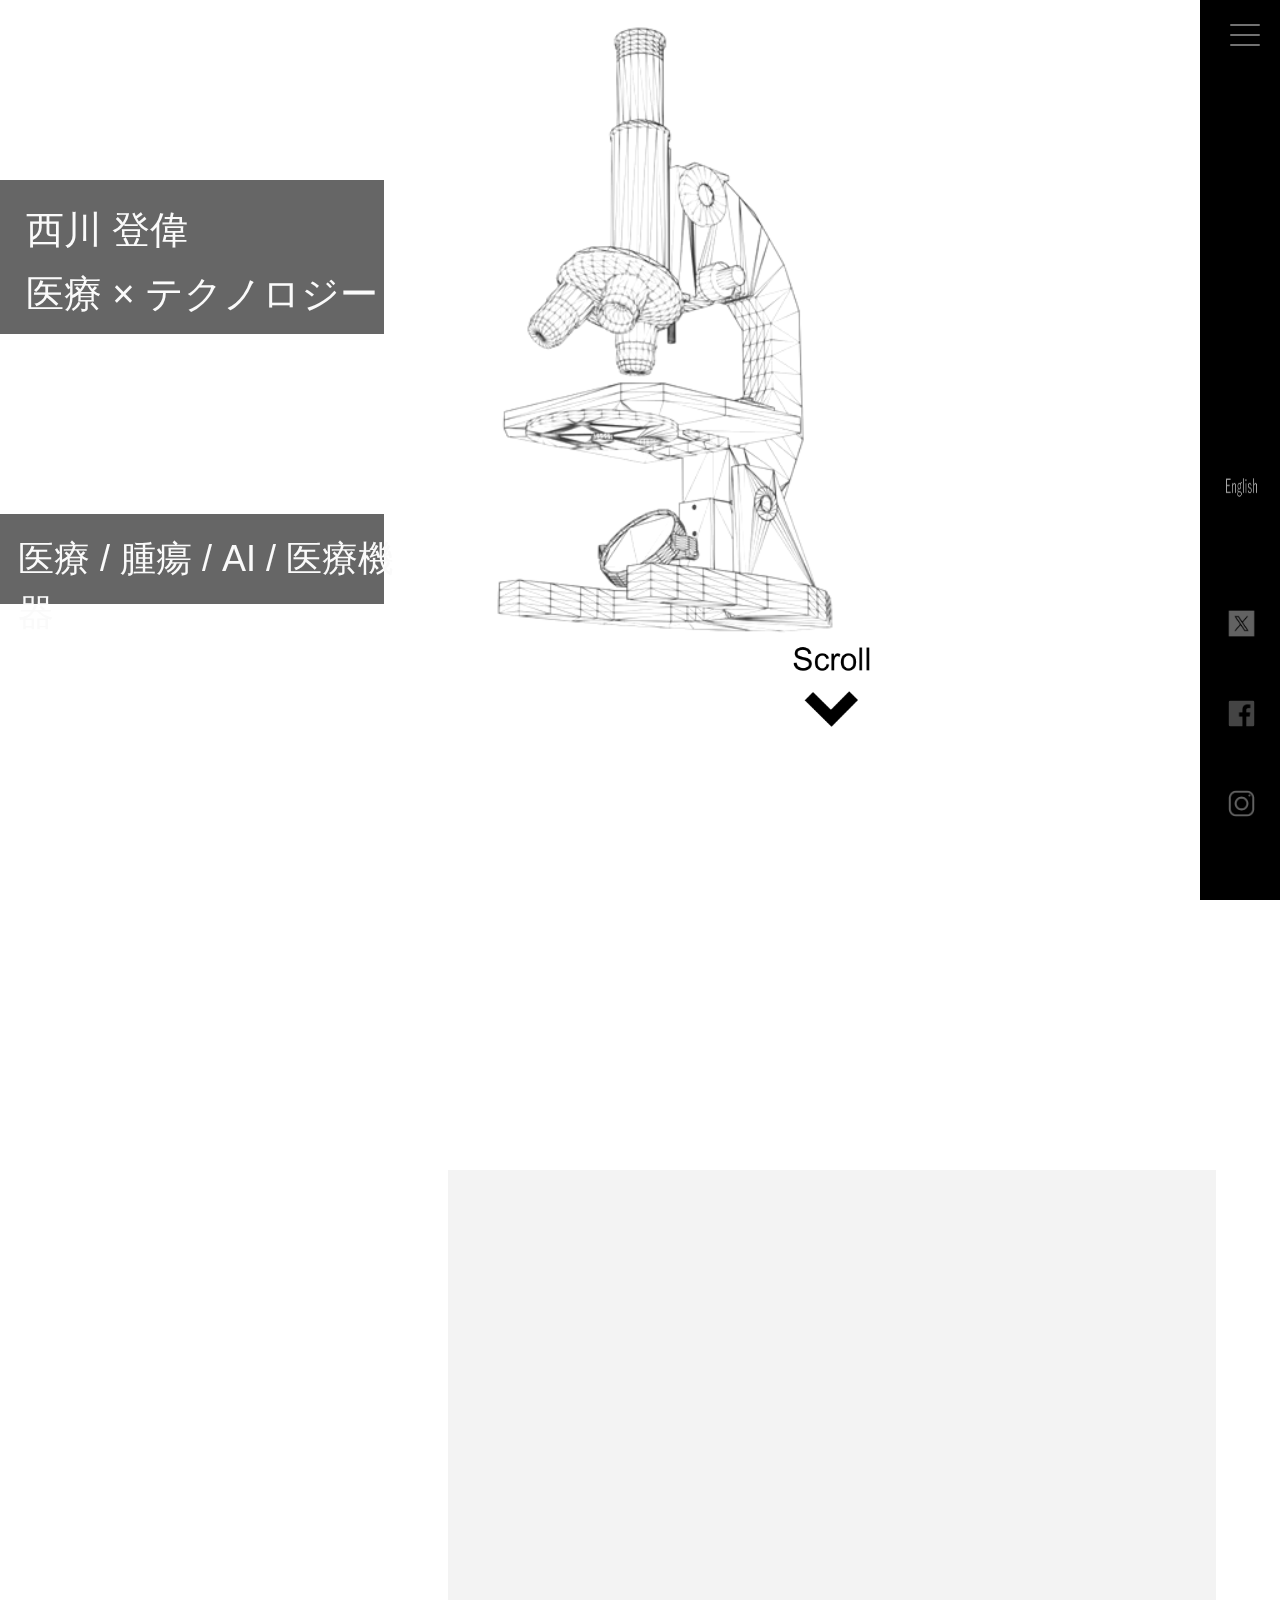
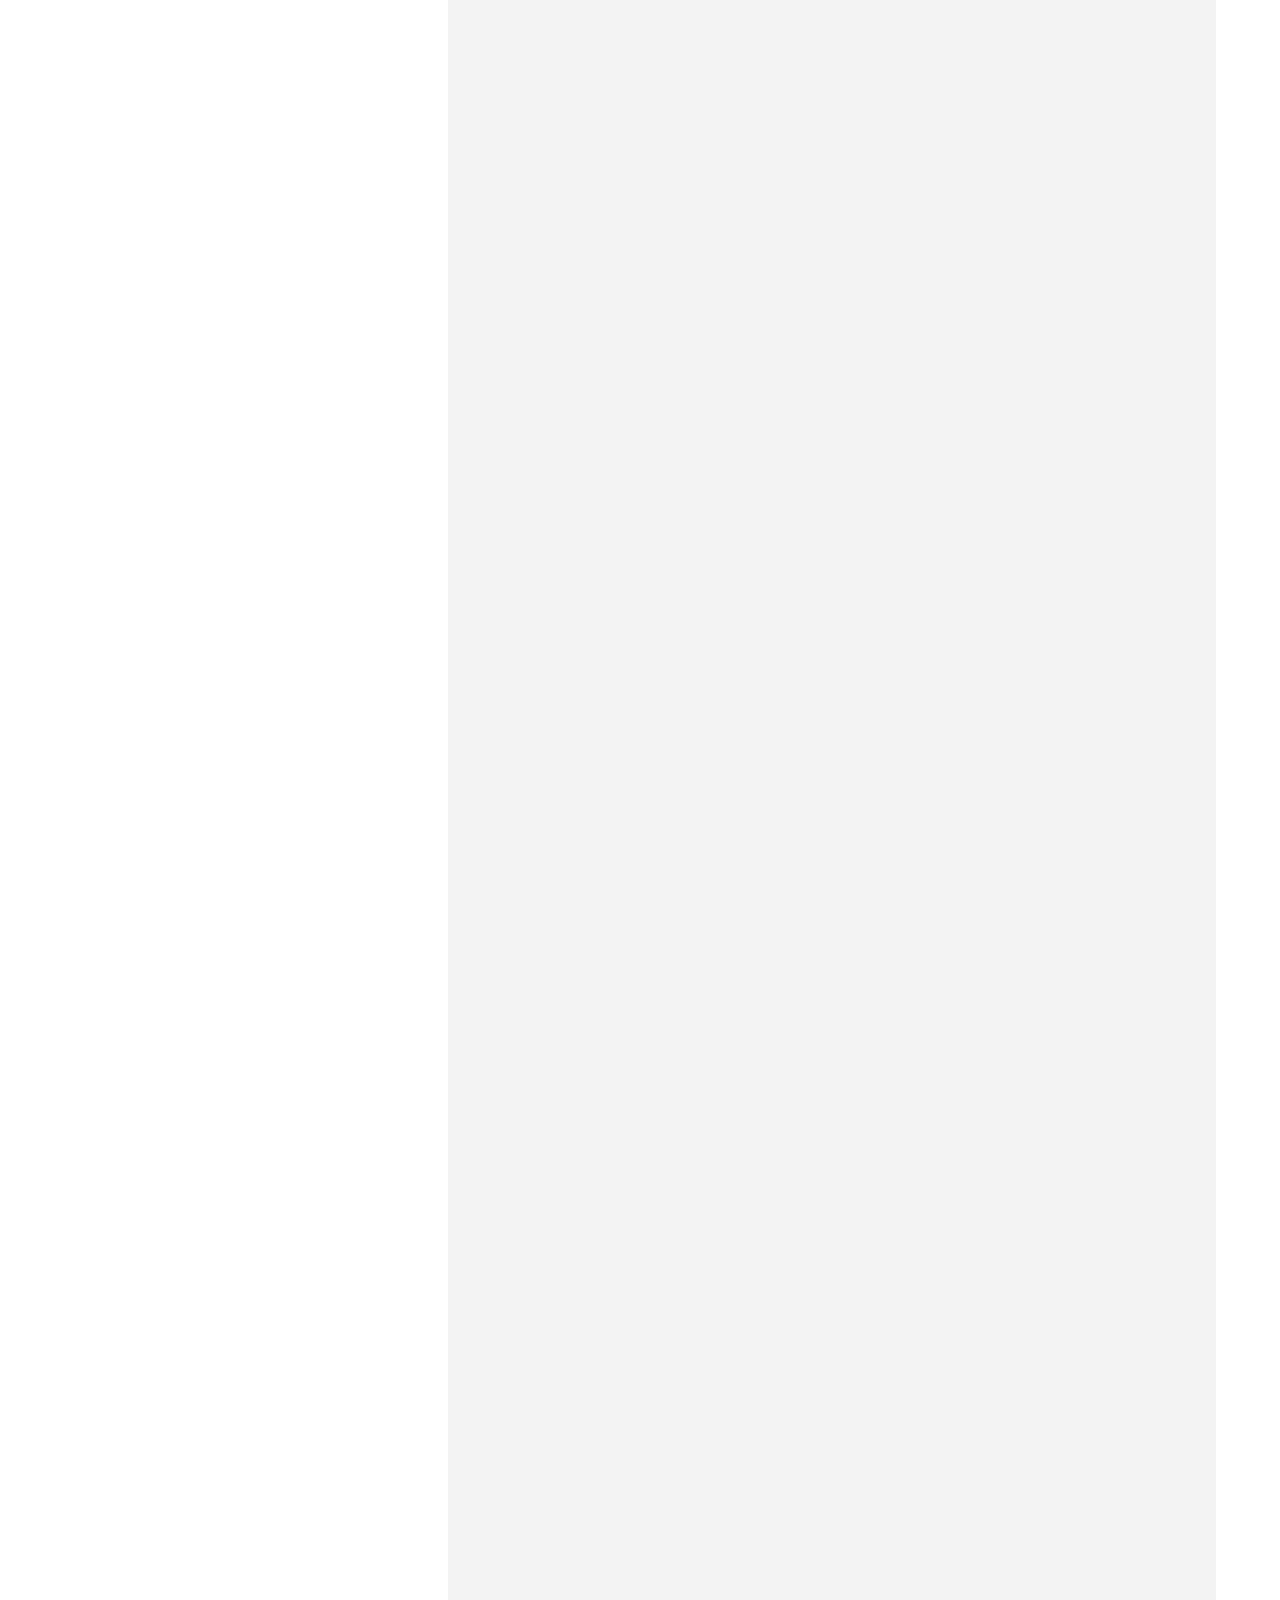
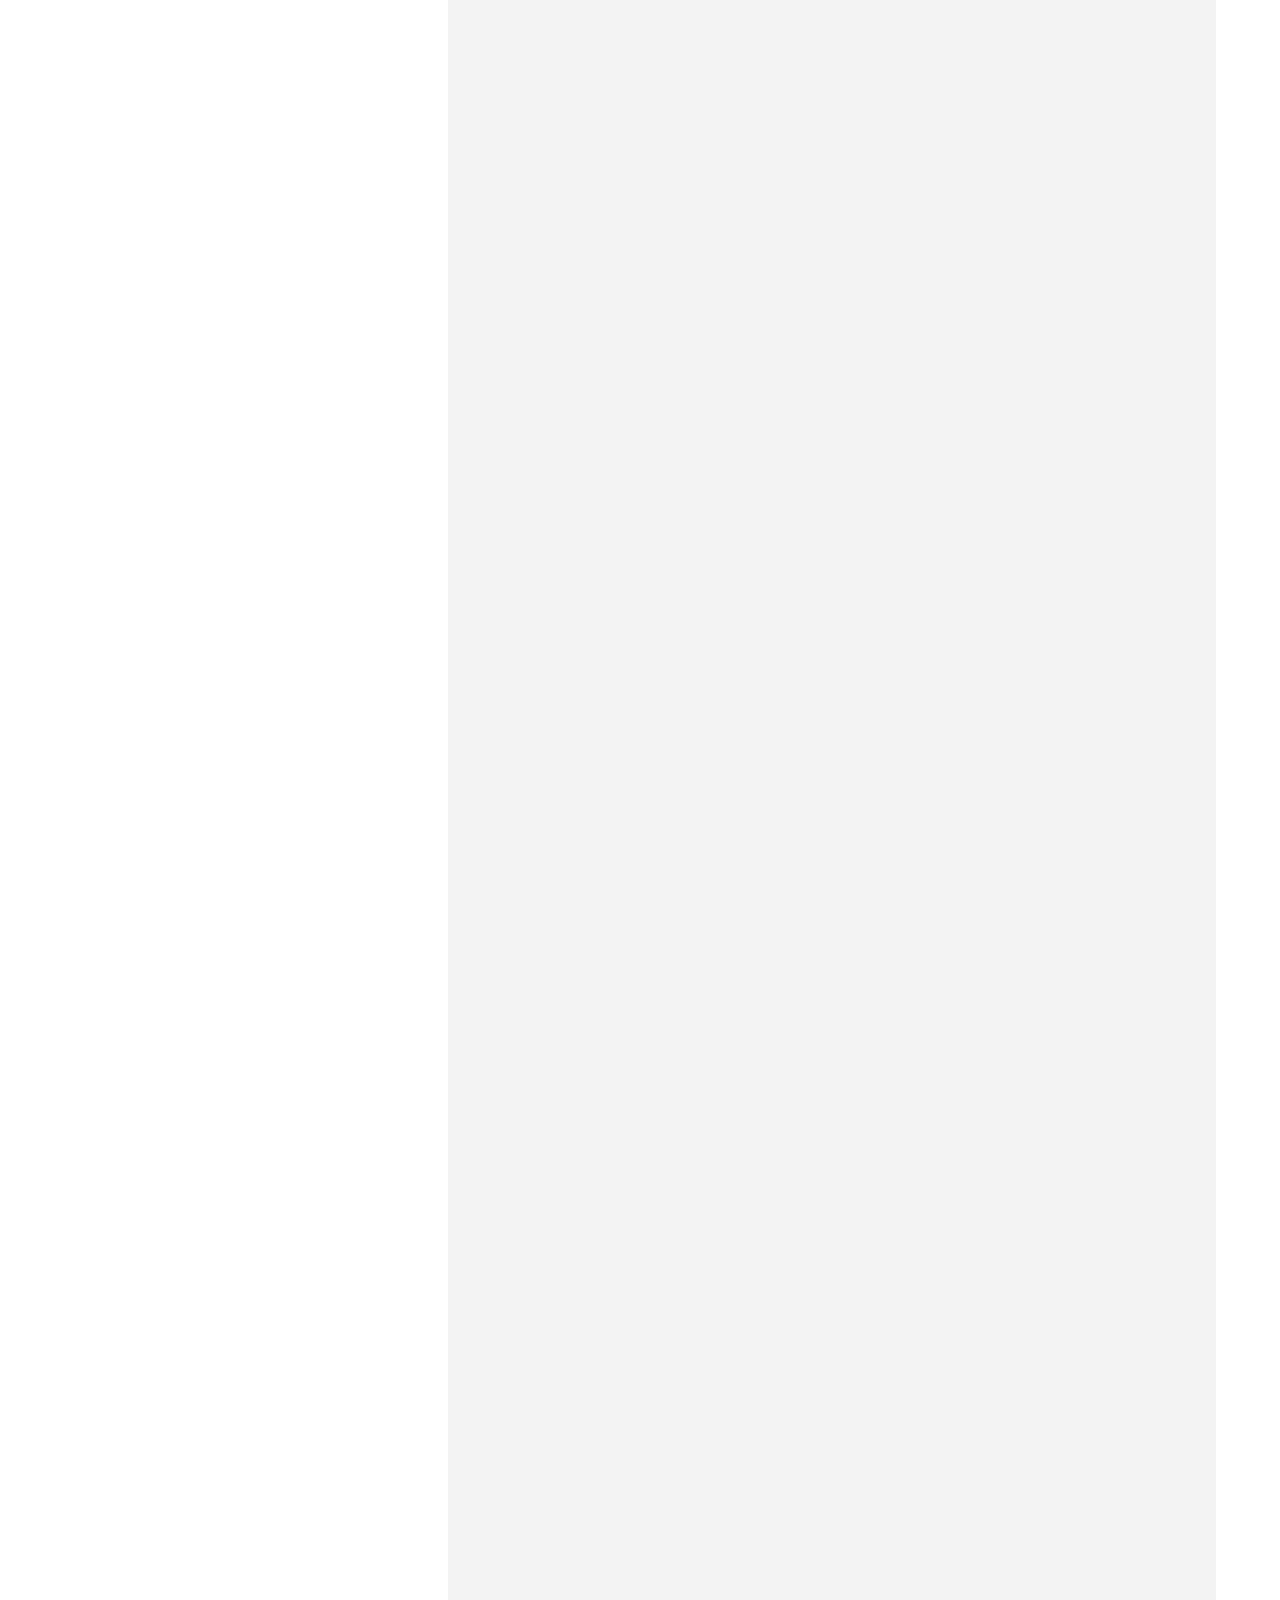
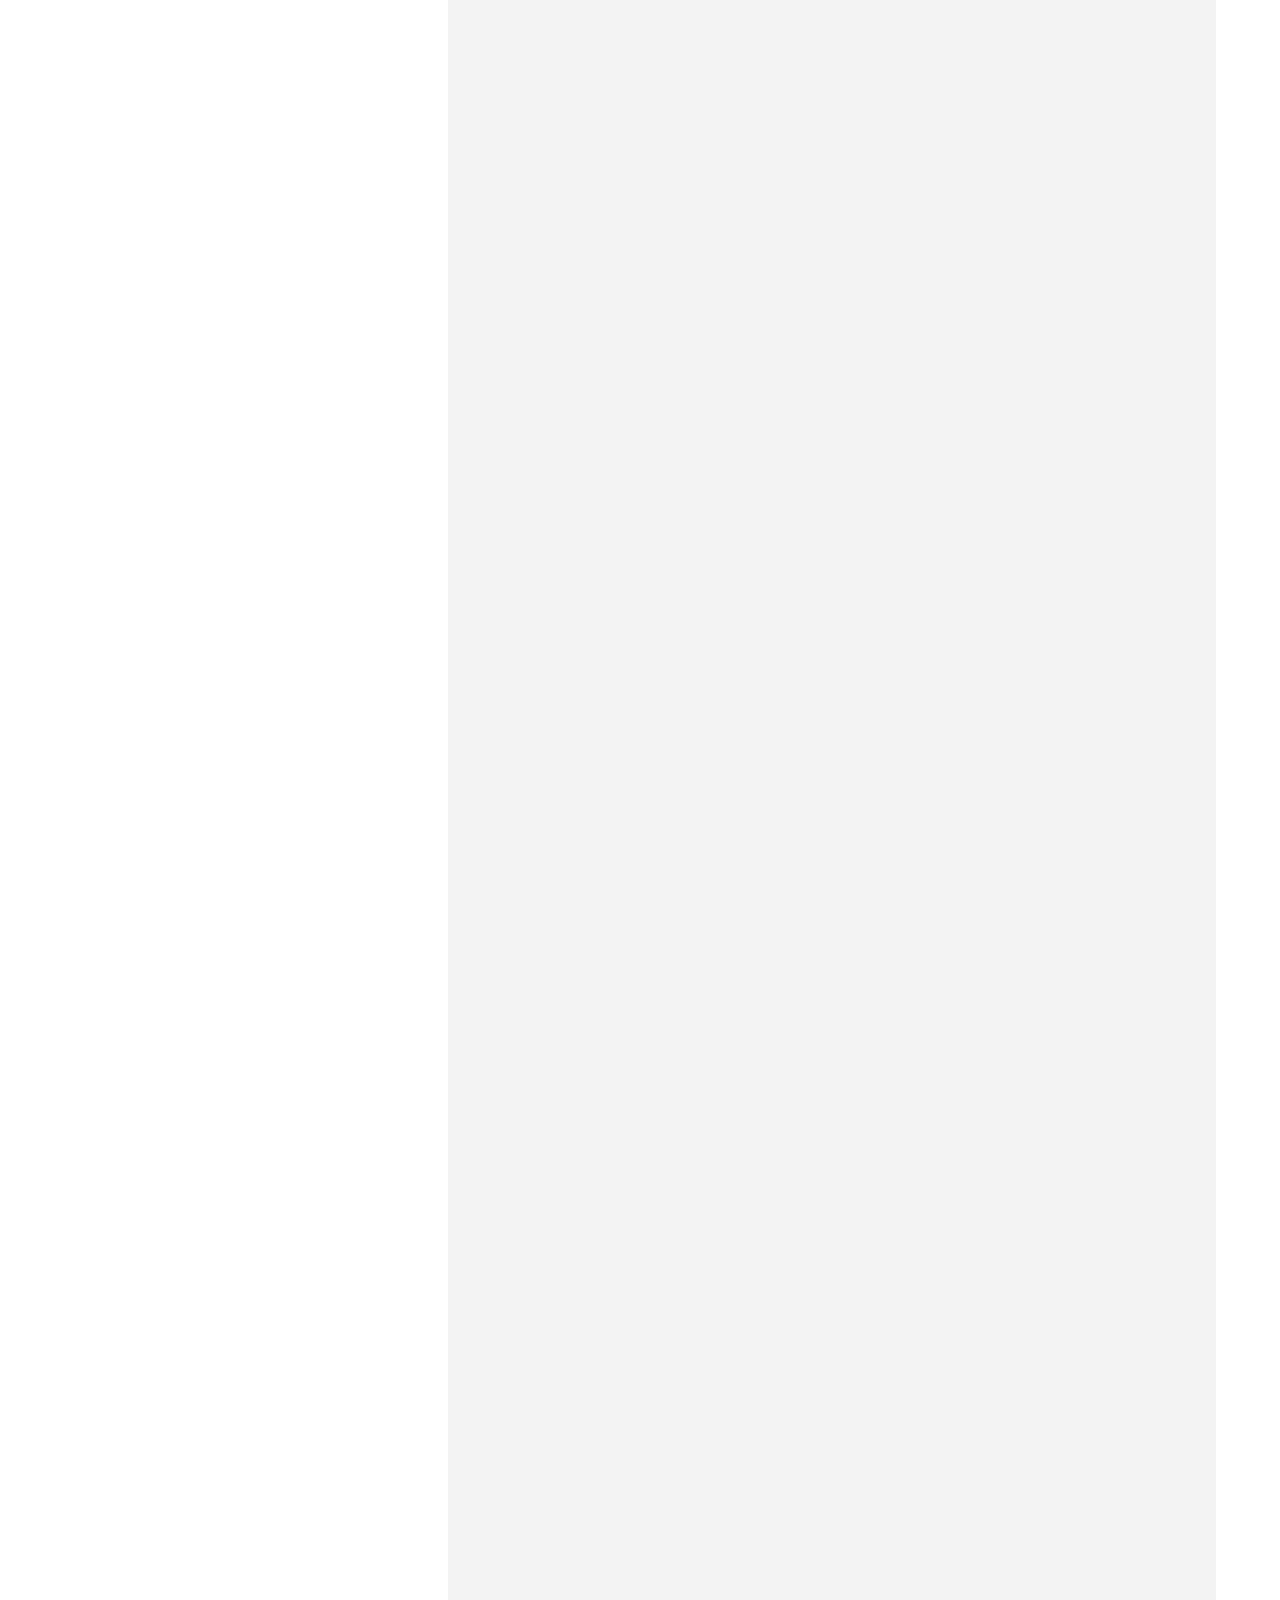
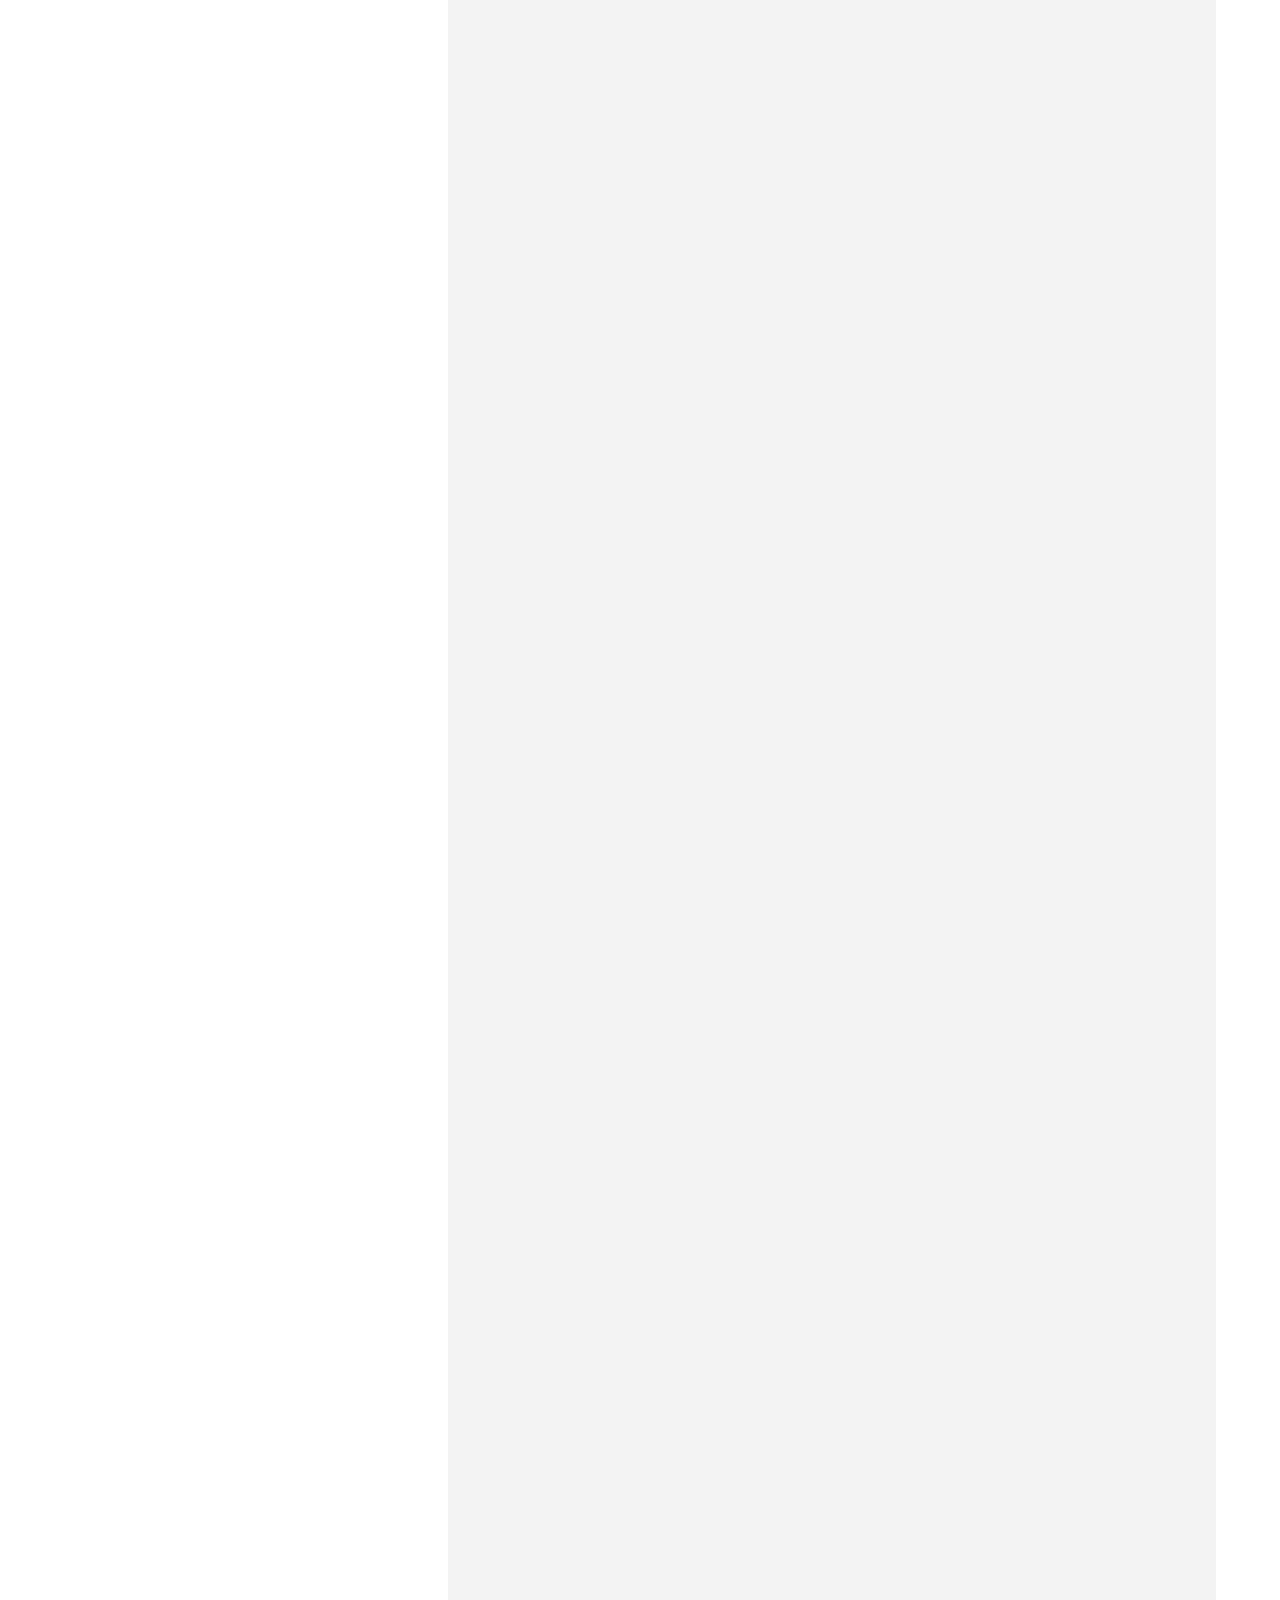
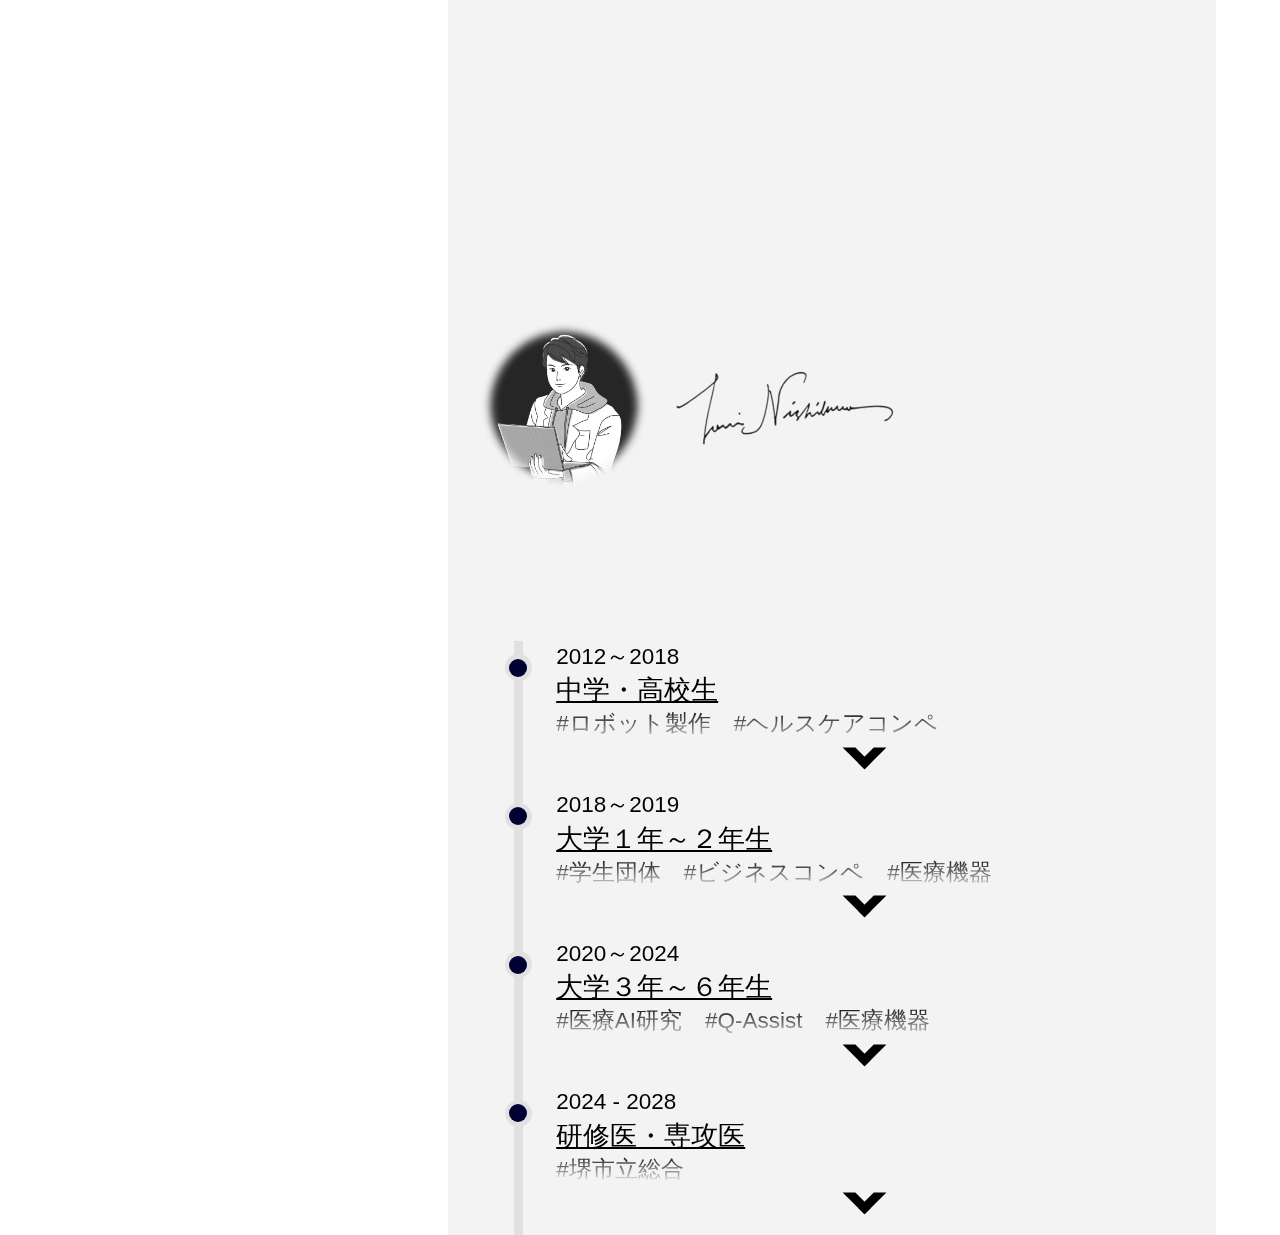
<file: index.html>
<!--memo
cd C:/Users/Toui/homepage
git add .
git status
git commit -a -m 'version1.0'
git push
-->

<head>
  <title>西川 登偉 | Toi Nishikawa</title>
  <meta charset="utf-8">
  <meta name="viewport" content="width=device-width, height=device-height, initial-scale=1.0, maximum-scale=1.0, user-scalable=no">
  <link rel="stylesheet" href="css/index.css">
  <link rel="stylesheet" href="css/reset.css">
  <link rel="icon" href="img/favicon.jpg">
  <link rel="apple-touch-icon" href="img/apple-touch-icon.jpg"> 
</head>

<body>
  <!--LOADING-->
  <div id="loading">
    <div class="loader" id="animation">Loading...</div>
  </div>

  
  <!--VIDEO-->
  <div class="video_area">
    <video class="video" id="top_comp" webkit-playsinline playsinline muted autoplay loop>
      <source src="img/top.mp4" type="video/mp4"/>
    </video>
    <video class="video" id="top_comp" webkit-playsinline playsinline muted autoplay loop>
      <source src="img/top.mp4" type="video/mp4"/>
    </video>
  </div>

  <!--HEADER-->

  <div class="header">
    <nav>
      <div class="inner">
        <ul>
          <li class="inner_main" id="ABOUTME"><a href="#history">HISTORY</a></li>
          <li class="inner_main" id="WORKS"><a href="https://toinishikawa.github.io/homepage-student/">前のHP（大学生）</a></li>
        </ul>
      </div>
    </nav>
  
    <div class="toggle_btn">
      <span></span>
      <span></span>
      <span></span>
    </div>
  
    <a href="https://x.com/toi_nishikawa/"><img class="X" src="img/X.png"></a>
    <a href="https://www.facebook.com/profile.php?id=100015018330308"><img class="facebook" src="img/facebook.png"></a>
    <a href="https://instagram.com/toi.nishikawa?r=nametag"><img class="instagram" src="img/instagram.png"></a>
    <a href="index_eng.html"><img class="eng" src="img/english.png"></a>

  </div><!--header-->
  
  <!--MAIN-->
  <div id = "top">
    <div class="fadeOut_Right" id = "top_title_back_1">
      <a id = "top_title_1">西川 登偉</br>医療 × テクノロジー</br></a>
    </div>
    <div class="fadeOut_Left" id = "top_title_back_2">
      <a id = "top_title_2">医療 / 腫瘍 / AI / 医療機器</a>
    </div>
  </div>

  <div id = "scroll_area">
    <a href="#profile_area"><img class="blink" id="scroll_image" src="img/scroll.png"></a>
  </div>

  <div id = "profile_area">
    <img class="fadeIn_Left" id="prodfiele_image" src="img/profile.png">

    <div class = "fadeIn_Right title_back">
      <p class="title">
        経歴
      </p>
    </div>
    <div class = "box">
      <p class="text_L fadeIn_Left">略歴</p>
      <p class="text_M fadeIn_Left">
        1999年 大阪生まれ. 中高生時代はロボカップやヘルスケアアイデアコンテスト, 
        大学時代は学生団体運営, 医療機器プロトタイプ開発および医療AI研究などを行った.
        2024年より堺市立総合医療センターにて初期研修を行う.
      </br></br></p>
      <p class="text_L fadeIn_Left">学歴</p>
      <p class="text_M fadeIn_Left">
        2018 私立清風南海学園高等学校（大阪） 卒業</br>
        2024 和歌山県立医科大学 医学部 卒業</br></br></p>
      <p class="text_L fadeIn_Left">職歴</p>
      <p class="text_M fadeIn_Left">
        2024 堺市立総合医療センター 初期研修医</br></br></br>
      </p>
      <p class="text_L fadeIn_Left">その他 役歴等</p>
      <p class="text_M fadeIn_Left">
        2018 inochi WAKAZO project 幹部</br>
        2022 Q-Assist プログラミング講師</br>
        2023 東京大学 松尾研究室 Teaching Assistant</br>
        2023 病理AI実装研究会学生支部 副代表</br>
        2023 エルピクセル株式会社 画像AIインターン</br>
        2023 日本メディカルAI学会学生支部 設立準備中</br></br></br>
      </p>
    </div>


    <div class = "fadeIn_Right title_back">
      <p class="title fadeIn">
        業績
      </p>
    </div>
    <div class = "box">
      <p class="text_L fadeIn_Left">論文</p>
      <div id = "papers_area">
        <div class = "fadeIn_Left" id = "papers_box">
          <p class="text_M">
            1. Toui Nishikawa & Shin-ichi Murata et al., Pathologic Image Classification of Flat Urothelial Lesions Using Pathologic Criteria-Based Deep Learning, American Journal of Clinical Pathology. 2022 Dec 1;158(6):759-769.  <a href="https://doi.org/10.1093/ajcp/aqac117" target ="_blank" class="citation">https://doi.org/10.1093/ajcp/aqac117</a>
          </br>（大学３年の基礎配属研究, IF 5.40('21))</br></br>
            2. Toui Nishikawa & Shin-ichi Murata et.al., Use of artificial intelligence for the interpretable prediction of the pathological diagnosis and molecular abnormalities of flat urothelial lesions. The American Journal of Pathology. 2023 Jan;193(1):39-50.  <a href="https://doi.org/10.1016/j.ajpath.2022.09.013" target ="_blank" class="citation">https://doi.org/10.1016/j.ajpath.2022.09.013</a>
            </br>（病理学分野でH-index 1位, IF 6.0('22))</br></br>
            3. Toui Nishikawa & Shin-ichi Murata et al. Artificial intelligence predicts genetic abnormalities based on correlation analysis between nuclear morphological and molecular analysis of papillary thyroid carcinoma. Endocrine pathology. 2024 Mar;35(1):40-50.<a href="https://doi.org/10.1007/s12022-023-09796-8" target ="_blank" class="citation">https://doi.org/10.1007/s12022-023-09796-8</a>
            </br>(大学３年生の基礎配属研究, IF 11.3 ('23))</br></br>
            4. Toui Nishikawa et al. Benchmarking and new generative methods for single-cell transcriptome data in bulk RNA sequence deconvolution. Scientific Repprts. 2024 Feb 20;14(1):4156.<a href="https://doi.org/10.1038/s41598-024-54798-z" target ="_blank" class="citation">https://doi.org/10.1038/s41598-024-54798-z</a>
            </br>(SCGJハッカソン最優秀賞の成果報告, IF 4.6 ('23)))</br></br>
            5. Iwamoto Ryuta, Toui Nishikawa et al. Small sized centroblasts as poor prognostic factor in follicular lymphoma - Based on artificial intelligence analysis. Computers in Biology and Medicine. 2024 Jun 18;178:108774.<a href="https://doi.org/10.1016/j.compbiomed.2024.108774" target ="_blank" class="citation">https://doi.org/10.1016/j.compbiomed.2024.108774</a>
            </br>(解析を担当, IF 7.0 ('23)))</br></br>
          </p>
          <img class="scroll_image_paper" src="img/scroll_paper.png">
        </div>
      </div>

      <p class="text_L fadeIn_Left">学会発表等</p>
      <p class="text_M fadeIn_Left">
        1. 2019年 日本育療養学会 第23回学術集会</br>
        2. 2022年 第50回和歌山悪性腫瘍研究会</br>
        3. 2022年 シングルセルゲノミクス研究会</br>
        4. 2023年 第112回 日本病理学会総会</br>
        5. 2023年 第5回 日本メディカルAI学会学術集会</br>
        6. 2024年 15th Bioinformatics</br>
        7. 2024年 第113回 日本病理学会総会</br>
        8. 2024年 第6回 日本メディカルAI学会学術集会</br></br>
      </p>

      <p class="text_L fadeIn_Left">表彰等</p>
      <p class="text_M fadeIn_Left">
        1. 2020年 木下記念事業団 奨学生</br>
        　　　　　(成績を元に大学から毎年1人選出)</br>
        2. 2022年 第50回和歌山悪性腫瘍研究会</br>
        　　　　　奨励研究賞 (=最優秀賞)　学生初</br>
        3. 2022年 シングルセルゲノミクス研究会</br>
        　　　　　バイオインフォ ハッカソン 最優秀賞</br>
        4. 2023年 東京大学 松尾研究室 GCI講義 優秀賞</br>
        5. 2024年 和歌山県立医科大学 学術論文奨励賞</br>
        6. 2024年 同学 卒業時 同窓会長賞（課外活動）</br></br>
      </p>
      <p class="text_L fadeIn_Left" id = "other">その他</p>
      <p class="text_S fadeIn_Left">
        ロボット製作：</br>
        〈RoboCupJunior〉
        </br>
        2014 大阪中央ノード大会 2014 優勝, 2014 関西大会準優勝, 
        2015 大阪中央ノード大会優勝, 2015 関西大会優勝, 2015 ジャパンオープン7位
        2016 大阪中央ノード大会 優勝, 2016 大阪中央ノード大会 プレゼン賞, 2016 関西大会優勝
        2016 ジャパンオープン4位, 2017 関西オープン優勝, 2017 阪神ブロック優勝, 2017 ジャパンオープン5位, 
        TEPIAチャレンジ助成事業獲得（TEPIA先端技術館や産総研等で技術成果発表）
        </br>
        〈WRO（World Robot Olympia）〉
        </br>
        2015 大阪大会審査員特別賞, 2016 大阪大会優勝
        </br>
        〈inochi学生フォーラム〉
        </br>
        中高生の最終審査会で優勝, 国内/海外の大学生を含めたフォーラムで準優勝
        </br></br>

        ビジコン：</br>
        2019 HackU 優秀賞 
        / Healthcare Venture KNOT2019スーパーノヴァ部門　最優秀賞 
        / 慶応義塾大学健康医療ベンチャー大賞　学生部門優勝、sony startup acceleration program賞、LINK-J慶應義塾大学賞 
        / 大阪テックプラングランプリ　ロート賞、パイオニア・コーポレーション賞（※GramEyeメンバーとして参加）
        </br></br>

        海外：</br>
        2018年 タイ（薬剤耐性菌問題の現地調査. 感染症研究施設, 薬局, 病院, 市民にヒアリング）.
        2018年 韓国（自殺問題の現地調査. 仁荷(インハ)大学等で講師や大学生にヒアリング）. 
        2024年 ローマ（Bioinformaticsの学会発表予定）. 
        2024年 シンガポール（詳細不明, 海外現地調査に参加予定）
        </br></br></br>
      </p>
    </div>

    <div class = "fadeIn_Right title_back">
      <p class="title">スキル</p>
    </div>
    <div class = "box">
      <p class="text_L fadeIn_Left">経験 / 資格</br></p>
      <div class = "skill_box">
        <div class = skill_image_area>
          <img class="skill_image fadeIn_Right" src="img/skill1.png">
        </div>
        <div class = skill_text_area>
          <p class = "skill_title fadeIn_Left">
            人工知能</p>
            <p class = "skill_text_S fadeIn_Left">
            　E資格/G検定, 日本メディカルAI学会公認資格</br>
            　Pythonエンジニア認定基礎試験</br>
            </p>
        </div>
      </div>
      <div class = "skill_box">
        <div class = skill_image_area>
          <img class="skill_image fadeIn_Right" src="img/skill2.png">
        </div>
        <div class = skill_text_area>
          <p class = "skill_title fadeIn_Left">
            電子工作</p>
            <p class = "skill_text_S fadeIn_Left">
              　被災地迷路探索ロボット制作</br>
              　自動染色装置</br>
            </p>
        </div>
      </div>
      <div class = "skill_box">
        <div class = skill_image_area>
          <img class="skill_image fadeIn_Right" src="img/skill3.png">
        </div>
        <div class = skill_text_area>
          <p class = "skill_title fadeIn_Left">
            ウェブ制作</p>
            <p class = "skill_text_S fadeIn_Left">
              　HTML, CSS, javascript</br>
            </p>
        </div>
      </div>
      <div class = "skill_box">
        <div class = skill_image_area>
          <img class="skill_image fadeIn_Right" src="img/skill4.png">
        </div>
        <div class = skill_text_area>
          <p class = "skill_title fadeIn_Left">
            スマホアプリ</p>
            <p class = "skill_text_S fadeIn_Left">
              　Flutter (, Java)</br>
            </p>
        </div>
      </div>
      <div class = "skill_box">
        <div class = skill_image_area>
          <img class="skill_image fadeIn_Right" src="img/skill5.png">
        </div>
        <div class = skill_text_area>
          <p class = "skill_title fadeIn_Left">
            クラウド</p>
            <p class = "skill_text_S fadeIn_Left">
              　Microsoft認定資格 Azure Fundamentals</br>
              　AWS認定資格 クラウド プラクティショナー
            </p>
        </div>
      </div>
      <div class = "skill_box">
        <div class = skill_image_area>
          <img class="skill_image fadeIn_Right" src="img/skill6.png">
        </div>
        <div class = skill_text_area>
          <p class = "skill_title fadeIn_Left">
            3D設計</p>
            <p class = "skill_text_S fadeIn_Left">
              　プロトタイプ制作経験有
            </p>
        </div>
      </div>
      <div class = "skill_box">
        <div class = skill_image_area>
          <img class="skill_image fadeIn_Right" src="img/skill7.png">
        </div>
        <div class = skill_text_area>
          <p class = "skill_title fadeIn_Left">
            会計</p>
            <p class = "skill_text_S fadeIn_Left">
              　日商簿記2級</br>
              　3級ファイナンシャル・プランニング技能士</br>
            </p>
        </div>
      </div>
      <div class = "skill_box">
        <div class = skill_image_area>
          <img class="skill_image fadeIn_Right" src="img/skill8.png">
        </div>
        <div class = skill_text_area>
          <p class = "skill_title fadeIn_Left">
            統計</p>
            <p class = "skill_text_S fadeIn_Left">
              　R programing
            </p>
        </div>
      </div>
      <div class = "skill_box">
        <div class = skill_image_area>
          <img class="skill_image fadeIn_Right" src="img/skill9.png">
        </div>
        <div class = skill_text_area>
          <p class = "skill_title fadeIn_Left">
            カメラ</p>
            <p class = "skill_text_S fadeIn_Left">
              　フォトマスター検定１級
            </p>
        </div>
      </div>
      <div class = "skill_box">
        <div class = skill_image_area>
          <img class="skill_image fadeIn_Right" src="img/skill10.png">
        </div>
        <div class = skill_text_area>
          <p class = "skill_title fadeIn_Left">
            デザイン</p>
            <p class = "skill_text_S fadeIn_Left">
              　photoshop クリエイター能力認定試験 Expert</br>
              　illustrator クリエイター能力認定試験 Expert</br>
            </p>
        </div>
      </div>

      <p class="text_L">　</p>

      <p class="text_L fadeIn_Left">
        趣味
      </p>
      <p class="text_M fadeIn_Left">
      ● アウトドア</p>
      <p class="text_M fadeIn_Left">
      　合気道 初段</br>
      　旅行 </br>
      　スノーボード </br>
      　スキューバダイビング OW</br>
      　キャンプ</br>
      　１級小型船舶免許</br>
      　(普通自動車第一種運転免許)</br></br>
      <p class="text_M fadeIn_Left" id = "indoor">
      ● インドア</p>
      <p class="text_M fadeIn_Left">
      　ジャパン ビア ソムリエ</br>
      　料理検定１級</br>
      　フォトマスター検定１級</br>
      　レザークラフト</br>
      　映画鑑賞 / アニメ</br>
      　手相鑑定士</br>
      　ギター（練習中）</br></br>
      </p>
    </div>

    <div class = "fadeIn_Right title_back">
      <p class="title" id = "SNS">
        SNS
      </p>
    </div>
    <div class = "box">
      <p class="text_M fadeIn_Left">
        X　　　　：情報発信（医療・テクノロジー）</br>
        Facebook  ：仕事報告・依頼 （密なDM）</br>
        Instagram ：趣味・友人向け (ビール)</br></br>
      メニューバーアイコンから申請ください.
      </br></br>
      </p>
    </div>

    <div class = "fadeIn_Right title_back">
      <p class="title">
        Philos.
      </p>
    </div>
    <div class = "box">
      <p class="text_L fadeIn_Left">
        好きな言葉</p>
      <p class="text_M fadeIn_Left">
        「憂きことの 猶この上に 積もれかし</br>
          　　限りある身の 力ためさん」熊沢 蕃山</br>
        </br>「守・破・離・守」世阿弥(改)</br></br>
      </p>
    </div>
    <img id="sign_image" src="img/sign.png">

    <div class = "fadeIn_Right title_back" id="history">
      <p class="title fadeIn_Left">
        History
      </p>
    </div>
    <div class = "box">
      <div id ="timeline">

        <div class="timeline-border" id="timeline-border_1">
        <div class="circle_1"></div>
        <div class="circle_2" id=circle2_1></div>
          <div class="timeline-year">2012～2018</div>
          <div class="timeline-content" id="timeline_1">
            <div class="timeline-title">中学・高校生</div>
            <div class="timeline-text" id="timeline-text_1">
                #ロボット製作　#ヘルスケアコンペ
              </br></br>
                ロボカップ</br>
                　（<a href="#other" class = "url_text">業績＞その他</a> に戦績を記載）</br>
                ヘルスケアコンペ（現"iGIP"）</br>
                　（<a href="#other" class = "url_text">業績＞その他</a> に戦績を記載）</br></br></br>
            </div> 
            <div class="slide-wrap">
              <div class = "timeline_figure">
                <img class="timeline_image" src="img/history_1_1.jpg">
                <div class = "timeline_caption_area">
                  <p class = "timeline_caption text_M">Robocup Junior</p>
                  <p class = "timeline_caption text_S">
                    迷路探索レスキューロボット製作. ロボット班リーダーとしても
                    采配をとり, 2016年には全国出場カテゴリー枠の3/4を母校が獲得.
                  </br></p>
                </div>
              </div>
              <div class = "timeline_figure">
                <img class="timeline_image" src="img/history_1_2.jpg">
                <div class = "timeline_caption_area">
                  <p class = "timeline_caption text_M">WRO (World Robot Olympia)</p>
                  <p class = "timeline_caption text_S">
                    Lego mindstormを使用した大会. </br>母校で初優勝.
                  </br></p>
                </div>
              </div>
              <div class = "timeline_figure">
                <img class="timeline_image" src="img/history_1_3.jpg">
                <div class = "timeline_caption_area">
                  <p class = "timeline_caption text_M">TEPIAチャレンジ助成事業</p>
                  <p class = "timeline_caption text_S">
                    助成金事業に採択され, TEPIA先端技術館や</br>産業技術総合研究所にて成果発表.
                  </br></p>
                </div>
              </div>
              <div class = "timeline_figure">
                <img class="timeline_image" src="img/history_1_4.jpg">
                <div class = "timeline_caption_area">
                  <p class = "timeline_caption text_M">ヘルスケアデバイス</p>
                  <p class = "timeline_caption text_S">
                    心臓突然死対策デバイスのプロトタイプ製作. 中高生の最終選考で優勝, 
                    国内/海外の大学生を含めたフォーラムで２位. 
                  </br></p>
                </div>
              </div><!--timeline_figure--> 
            </div>
          </div><!--TIMELINE-CONTENT--> 
          <div class="timeline-arrow" id="arrow_1"></div>
        </div><!--TIMELINE-BORDER-->  

        
        <div class="timeline-border" id="timeline-border_2">
          <div class="circle_1"></div>
          <div class="circle_2" id=circle2_2></div>
          <div class="timeline-year">2018～2019</div>
          <div class="timeline-content" id="timeline_2">  
            <div class="timeline-title">大学１年～２年生</div>
            <div class="timeline-text" id="timeline-text_2">
                #学生団体　#ビジネスコンペ　#医療機器
              </br></br>
                株式会社GramEye創業期</br>
                (グラム染色・菌種同定の自動化)</br>
                inochi WAKAZO project幹部, 学生団体WAKA×YAMA</br>
                (メンター, イベント運営, メンタルヘルス)</br></br>
            </div> 
            <div class="slide-wrap">
              <div class = "timeline_figure">
                <img class="timeline_image" src="img/history_2_1.jpg">
                <div class = "timeline_caption_area">
                  <p class = "timeline_caption text_M">Gram染色自動化装置 プロト製作</p>
                  <p class = "timeline_caption text_S">
                    Gram染色（細菌を染色する手法）を自動化する. 多数賞受賞
                    </br></p>
                </div>
              </div><!--timeline_figure--> 
              <div class = "timeline_figure">
                <img class="timeline_image" src="img/history_2_2.jpg">
                <div class = "timeline_caption_area">
                  <p class = "timeline_caption text_M">GramEye プロト製作</p>
                  <p class = "timeline_caption text_S">
                    Gram染色画像をAIで解析し, 細菌を自動で同定する. 多数賞受賞.
                  </br></p>
                </div>
              </div><!--timeline_figure--> 
              <div class = "timeline_figure">
                <img class="timeline_image" src="img/history_2_3.jpg">
                <div class = "timeline_caption_area">
                  <p class = "timeline_caption text_M">LINE bot –旅行者下痢症-</p>
                  <p class = "timeline_caption text_S">
                    旅行者下痢の際に問診・診断・処方箋作成・現地薬局の検索を自動で行う. Angelhack Osaka 2018 最優秀賞/ LINE賞 / bloomy賞.
                    
                  </br></p>
                </div>
              </div><!--timeline_figure--> 
              <div class = "timeline_figure">
                <img class="timeline_image" src="img/history_2_4.jpg">
                <div class = "timeline_caption_area">
                  <p class = "timeline_caption text_M">木下記念事業団 奨学生</p>
                  <p class = "timeline_caption text_S">
                    学業成績を元に大学（医・薬・看 全体）から毎年１人選出される奨学金を獲得.
                  </br></p>
                </div>
              </div><!--timeline_figure--> 
              <div class = "timeline_figure">
                <img class="timeline_image" src="img/history_2_5.jpg">
                <div class = "timeline_caption_area">
                  <p class = "timeline_caption text_M">三段壁 自殺対策</p>
                  <p class = "timeline_caption text_S">
                    ブルーライトを用いて女子高生が自殺名所で自殺対策プロジェクト.
                    メンターとして指導. 多数メディア掲載/放送.
                  </br></p>
                </div>
              </div><!--timeline_figure--> 
              <div class = "timeline_figure">
                <img class="timeline_image" src="img/history_2_6.jpg">
                <div class = "timeline_caption_area">
                  <p class = "timeline_caption text_M">inochi 学生 フォーラム</p>
                  <p class = "timeline_caption text_S">
                    中高大学生が一丸となってヘルスケア課題取り組む実践型教育プログラム.
                  </br></p>
                </div>
              </div><!--timeline_figure--> 
              <div class = "timeline_figure">
                <img class="timeline_image" src="img/history_2_7.jpg">
                <div class = "timeline_caption_area">
                  <p class = "timeline_caption text_M">学生団体WAKA×YAMA</p>
                  <p class = "timeline_caption text_S">
                    和歌山初の医療系学生団体. 「若 (WAKA)者のアイデアで病 (YAMA)いをなくす」がモットー.
                  </br></p>
                </div>
              </div><!--timeline_figure--> 
              <div class = "timeline_figure">
                <img class="timeline_image" src="img/history_2_8.jpg">
                <div class = "timeline_caption_area">
                  <p class = "timeline_caption text_M">G1カレッジ×WAKAYAMA</p>
                  <p class = "timeline_caption text_S">
                    G1カレッジ参加経験を元に、和歌山で限定開催.
                  </br></p>
                </div>
              </div><!--timeline_figure--> 
              <div class = "timeline_figure">
                <img class="timeline_image" src="img/history_2_9.jpg">
                <div class = "timeline_caption_area">
                  <p class = "timeline_caption text_M">韓国現地調査 –自殺対策-</p>
                  <p class = "timeline_caption text_S">
                    日本以上に自殺率の高い韓国における調査. 仁荷（インハ）大学など複数地域で講師や大学生等にヒアリング.
                  </br></p>
                </div>
              </div><!--timeline_figure--> 
              <div class = "timeline_figure">
                <img class="timeline_image" src="img/history_2_10.jpg">
                <div class = "timeline_caption_area">
                  <p class = "timeline_caption text_M">タイ現地調査 –薬剤耐性菌-</p>
                  <p class = "timeline_caption text_S">
                    世界レベルで課題となっている薬剤耐性菌に関する海外現地調査. 
                    感染症研究施設, 病院, 薬局, 市民などにヒアリング調査. 
                  </br></p>
                </div>
              </div><!--timeline_figure--> 
            </div>
          </div><!--TIMELINE-CONTENT--> 
          <div class="timeline-arrow" id="arrow_2"></div>
        </div><!--TIMELINE-BORDER-->  

        <div class="timeline-border" id="timeline-border_3">
            <div class="circle_1"></div>
            <div class="circle_2" id=circle2_3></div>
            <div class="timeline-year">2020～2024</div>
          <div class="timeline-content" id="timeline_3">  
              <div class="timeline-title">大学３年～６年生</div>
              <div class="timeline-text" id="timeline-text_3">
                #医療AI研究　#Q-Assist　#医療機器 
              </br></br>
                人体病理学教室にて医療AI研究. </br>
                　　病理AI実装研究会学生支部副代表.</br>
                在野でバイオインフォマティクス研究.</br>
                Q-Assistプログラミング講師.</br>
                東大松尾研TA, エルピクセル(株)</br></br>
              </div> 
              <div class="slide-wrap">
                <div class = "timeline_figure">
                  <img class="timeline_image" src="img/history_3_1.jpg">
                  <div class = "timeline_caption_area">
                    <p class = "timeline_caption text_M">病理AI研究</p>
                    <p class = "timeline_caption text_S">
                      人体病理学教室 村田晋一教授の熱心なご指導の下,  論文執筆・学会発表.</pr>
                      病理診断200症例以上の実戦経験を積む.
                    </br></p>
                  </div>
                </div><!--timeline_figure-->
                <div class = "timeline_figure">
                  <img class="timeline_image" src="img/history_3_2.jpg">
                  <div class = "timeline_caption_area">
                    <p class = "timeline_caption text_M">医学プログラミング講師</p>
                    <p class = "timeline_caption text_S">
                      医学部生の半数以上が利用するメディックメディア（株）のQ-Assistにて, 
                      プログラミング講座「医学生のためのプログラミング勉強会」を企画.
                    </br></p>
                  </div>
                </div><!--timeline_figure-->
                <div class = "timeline_figure">
                  <img class="timeline_image" src="img/history_3_3.jpg">
                  <div class = "timeline_caption_area">
                    <p class = "timeline_caption text_M">東京大学 松尾研究室 GCI講座</p>
                    <p class = "timeline_caption text_S">
                      1500名以上が参加するデータサイエンス講座. 講座内のコンペおよび, 
                      事業提案書が評価され優秀賞を獲得. その後同講座でTAを行う.
                    </br></p>
                  </div>
                </div><!--timeline_figure-->
                <div class = "timeline_figure">
                  <img class="timeline_image" src="img/history_3_4.jpg">
                  <div class = "timeline_caption_area">
                    <p class = "timeline_caption text_M">エルピクセル(株) インターン</p>
                    <p class = "timeline_caption text_S">
                      医療画像AIベンチャーのトップランナーでインターン.</br>秘密保持契約により詳細非公開.
                    </br></p>
                  </div>
                </div><!--timeline_figure-->
              </div>
          </div><!--TIMELINE-CONTENT--> 
          <div class="timeline-arrow" id="arrow_3"></div>
        </div><!--TIMELINE-BORDER--> 

        <div class="timeline-border" id="timeline-border_4">
            <div class="circle_1"></div>
            <div class="circle_2" id=circle2_4></div>
            <div class="timeline-year">2024 - 2028</div>
            <div class="timeline-content" id="timeline_4">  
              <div class="timeline-title">研修医・専攻医</div>
              <div class="timeline-text" id="timeline-text_4">
                #堺市立総合
                </br></br>
                堺市立総合医療センターにて初期研修.</br>
                （全国随一の教育制度を有するハイパー病院）</br></br></br>
                </div> 
                <div class="slide-wrap">
                  <div class = "timeline_figure">
                    <img class="timeline_image" src="img/history_4_1.jpg">
                    <div class = "timeline_caption_area">
                      <p class = "timeline_caption text_M">初期研修 -堺市立総合-</p>
                      <p class = "timeline_caption text_S">
                        教育制度の整ったハイパー病院で研修.
                        （2023年度の希望登録者数が, ハイパー病院 (HOKUTO基準)で関西1位 / 全国6位） 
                      </br></p>
                    </div>
                  </div><!--timeline_figure-->
                  <div class = "timeline_figure">
                    <img class="timeline_image" src="img/history_4_2.jpg">
                    <div class = "timeline_caption_area">
                      <p class = "timeline_caption text_M">未</p>
                      <p class = "timeline_caption text_S">
                        未
                      </br></p>
                    </div>
                  </div><!--timeline_figure-->
                </div>
            </div><!--TIMELINE-CONTENT--> 
            <div class="timeline-arrow" id="arrow_4"></div>
          </div><!--TIMELINE-BORDER--> 
        </div><!--TIMELINE--> 
    </div><!--box--> 

</body>
<!--MAIN---------------------------------------------------------------------->


  <!--JS------------------------------------------------------------------------>
  <script async src="https://www.googletagmanager.com/gtag/js?id=G-BDRPCNNYYM"></script>
  <script>
    window.dataLayer = window.dataLayer || [];
    function gtag(){dataLayer.push(arguments);}
    gtag('js', new Date());
    
    gtag('config', 'G-BDRPCNNYYM');
  </script>

  <script src="https://ajax.googleapis.com/ajax/libs/jquery/3.3.1/jquery.min.js"></script>
  
  <script type="text/javascript">
  window.onload = ()=>{
  const spinner = document.getElementById('loading');
  // Add .loaded to .loading
  spinner.classList.add('loaded');
  const spinner_2 = document.getElementById('animation');
  // Add .loaded to .loading
  spinner_2.classList.add('loaded');
  }


  //load時の処理ーーーーーーーーーーーーーーーーーーーーーーーーーー
  //$(document).ready( function(){
    
  //});

  // hedder処理ーーーーーーーーーーーーーーーーーーーーーーーーーーー
  (function($) {
    var fadeIn_Left = $('.fadeIn_Left');
    var animated = 'animated';
    $(window).scroll(function(){
      fadeIn_Left.each(function(){
        var boxOffset = $(this).offset().top;
        var scrollPos = $(window).scrollTop();
        var wh = $(window).height();

        if(scrollPos > boxOffset - wh*0.15 ){
          $(this).addClass(animated);
        }
        else{
          $(this).removeClass(animated);
        }
      });
    });

    var fadeIn_Right = $('.fadeIn_Right');
    var animated = 'animated';
    $(window).scroll(function(){
      fadeIn_Right.each(function(){
        var boxOffset = $(this).offset().top;
        var scrollPos = $(window).scrollTop();
        var wh = $(window).height();

        if(scrollPos > boxOffset - wh*0.15 ){
          $(this).addClass(animated);
        }
        else{
          $(this).removeClass(animated);
        }
      });
    });

    var fadeOut_Right = $('.fadeOut_Right');
    var animated = 'animated';
    $(window).scroll(function(){
      fadeOut_Right.each(function(){
        var boxOffset = $(this).offset().top;
        var scrollPos = $(window).scrollTop();
        var wh = $(window).height();

        if(scrollPos > boxOffset - wh*0.01 ){
          $(this).addClass(animated);
        }
        else{
          $(this).removeClass(animated);
        }
      });
    });

    var fadeOut_Left = $('.fadeOut_Left');
    var animated = 'animated';
    $(window).scroll(function(){
      fadeOut_Left.each(function(){
        var boxOffset = $(this).offset().top;
        var scrollPos = $(window).scrollTop();
        var wh = $(window).height();

        if(scrollPos > boxOffset - wh*0.05 ){
          $(this).addClass(animated);
        }
        else{
          $(this).removeClass(animated);
        }
      });
    });

    $("#papers_box").scroll(function(){
      $(".scroll_image_paper").addClass('scroll_hint');
      
    });
    $(".scroll_image_paper").click(function(){
      $(".scroll_image_paper").addClass('scroll_hint');
      
    });


    var $nav   = $('.header');
    var $btn   = $('.toggle_btn');
    var $colse_btn_1  = $('#top');
    var $colse_btn_2  = $('#scroll_area');
    var $colse_btn_3  = $('#profile_area');

    var $mask  = $('#mask');
    var open   = 'open'; // class
    // menu open close
    $btn.on( 'click', function() {
      if ( ! $nav.hasClass( open ) ) {
        $nav.addClass( open );
      } else {
        $nav.removeClass( open );
      }
    });
    $colse_btn_1.on( 'click', function() {
      if ($nav.hasClass( open ) ) {
        $nav.removeClass( open );
      }
    });
    $colse_btn_2.on( 'click', function() {
      if ($nav.hasClass( open ) ) {
        $nav.removeClass( open );
      }
    });
    $colse_btn_3.on( 'click', function() {
      if ($nav.hasClass( open ) ) {
        $nav.removeClass( open );
      }
    });
      
    var $ABOUTME   = $('#ABOUTME');
    // menu open close
    $ABOUTME.on( 'click', function() {
      $back.addClass( open_page );
      $content.addClass( open_page );
      $btn_aboutme_1.addClass( open_page );
      $btn_aboutme_2.addClass( open_page );
      $nav.removeClass( open );

      $back_2.removeClass( open_page_2 );
      $content_2.removeClass( open_page_2 );
      $btn_works_1.removeClass( open_page_2 );
      $btn_works_2.removeClass( open_page_2 );
      $btn_aboutme_1.removeClass( open_page_2 );
      $btn_aboutme_2.removeClass( open_page_2 );
    });

    var $WORKS   = $('#WORKS');
    // menu open close
    $WORKS.on( 'click', function() {
      $back_2.addClass( open_page_2 );
      $content_2.addClass( open_page_2 );
      $btn_works_1.addClass( open_page_2 );
      $btn_works_2.addClass( open_page_2 );
      $btn_aboutme_1.addClass( open_page_2 );
      $btn_aboutme_2.addClass( open_page_2 );
      $nav.removeClass( open );

      $back.removeClass( open_page );
      $content.removeClass( open_page );
      $btn_aboutme_1.removeClass( open_page );
      $btn_aboutme_2.removeClass( open_page );
    });
  } )(jQuery);

  //TIME LINEーーーーーーーーーーーーーーーーーーーーーーーーーーー
  
  var $border_1  = $('#timeline-border_1');
  var $timeline_1   = $('#timeline_1');
  var $circle2_1   = $('#circle2_1');
  var $arrow_1   = $('#arrow_1');
  var $timeline_text_1  = $('#timeline-text_1');
  var expand_1   = 'expand';

  var $border_2  = $('#timeline-border_2');
  var $timeline_2   = $('#timeline_2');
  var $circle2_2   = $('#circle2_2');
  var $arrow_2   = $('#arrow_2');
  var $timeline_text_2  = $('#timeline-text_2');
  var expand   = 'expand';

  var $border_3  = $('#timeline-border_3');
  var $timeline_3   = $('#timeline_3');
  var $circle2_3   = $('#circle2_3');
  var $arrow_3   = $('#arrow_3');
  var $timeline_text_3  = $('#timeline-text_3');
  var expand   = 'expand';

  var $border_4  = $('#timeline-border_4');
  var $timeline_4   = $('#timeline_4');
  var $circle2_4   = $('#circle2_4');
  var $arrow_4   = $('#arrow_4');
  var $timeline_text_4  = $('#timeline-text_4');
  var expand   = 'expand';
  
  $border_1.on( 'click', function() {
    if (! $timeline_1.hasClass( expand ) ) {
      $timeline_1.addClass( expand );
      $circle2_1.addClass( expand );
      $arrow_1.addClass( expand );
      $timeline_text_1.addClass( expand );

      $timeline_2.removeClass( expand );
      $circle2_2.removeClass( expand );
      $arrow_2.removeClass( expand );
      $timeline_text_2.removeClass( expand );

      $timeline_3.removeClass( expand );
      $circle2_3.removeClass( expand );
      $arrow_3.removeClass( expand );
      $timeline_text_3.removeClass( expand );

      $timeline_4.removeClass( expand );
      $circle2_4.removeClass( expand );
      $arrow_4.removeClass( expand );
      $timeline_text_4.removeClass( expand );

    }else {
      $timeline_1.removeClass( expand );
      $circle2_1.removeClass( expand );
      $arrow_1.removeClass( expand );
      $timeline_text_1.removeClass( expand );
    }
  });


  $border_2.on( 'click', function() {
    if (! $timeline_2.hasClass( expand ) ) {
      $timeline_2.addClass( expand );
      $circle2_2.addClass( expand );
      $arrow_2.addClass( expand );
      $timeline_text_2.addClass( expand );

      $timeline_1.removeClass( expand );
      $circle2_1.removeClass( expand );
      $arrow_1.removeClass( expand );
      $timeline_text_1.removeClass( expand );

      $timeline_3.removeClass( expand );
      $circle2_3.removeClass( expand );
      $arrow_3.removeClass( expand );
      $timeline_text_3.removeClass( expand );

      $timeline_4.removeClass( expand );
      $circle2_4.removeClass( expand );
      $arrow_4.removeClass( expand );
      $timeline_text_4.removeClass( expand );

    }else {
      $timeline_2.removeClass( expand );
      $circle2_2.removeClass( expand );
      $arrow_2.removeClass( expand );
      $timeline_text_2.removeClass( expand );
    }
  });


  $border_3.on( 'click', function() {
    if (! $timeline_3.hasClass( expand ) ) {
      $timeline_3.addClass( expand );
      $circle2_3.addClass( expand );
      $arrow_3.addClass( expand );
      $timeline_text_3.addClass( expand );

      $timeline_1.removeClass( expand );
      $circle2_1.removeClass( expand );
      $arrow_1.removeClass( expand );
      $timeline_text_1.removeClass( expand );

      $timeline_2.removeClass( expand );
      $circle2_2.removeClass( expand );
      $arrow_2.removeClass( expand );
      $timeline_text_2.removeClass( expand );

      $timeline_4.removeClass( expand );
      $circle2_4.removeClass( expand );
      $arrow_4.removeClass( expand );
      $timeline_text_4.removeClass( expand );
    }else {
      $timeline_3.removeClass( expand );
      $circle2_3.removeClass( expand );
      $arrow_3.removeClass( expand );
      $timeline_text_3.removeClass( expand );
    }
  });


  $border_4.on( 'click', function() {
    if (! $timeline_4.hasClass( expand ) ) {
      $timeline_4.addClass( expand );
      $circle2_4.addClass( expand );
      $arrow_4.addClass( expand );
      $timeline_text_4.addClass( expand );

      $timeline_1.removeClass( expand );
      $circle2_1.removeClass( expand );
      $arrow_1.removeClass( expand );
      $timeline_text_1.removeClass( expand );

      $timeline_2.removeClass( expand );
      $circle2_2.removeClass( expand );
      $arrow_2.removeClass( expand );
      $timeline_text_2.removeClass( expand );

      $timeline_3.removeClass( expand );
      $circle2_3.removeClass( expand );
      $arrow_3.removeClass( expand );
      $timeline_text_3.removeClass( expand );

    }else {
      $timeline_4.removeClass( expand );
      $circle2_4.removeClass( expand );
      $arrow_4.removeClass( expand );
      $timeline_text_4.removeClass( expand );
    }
  });



  </script>
</file>
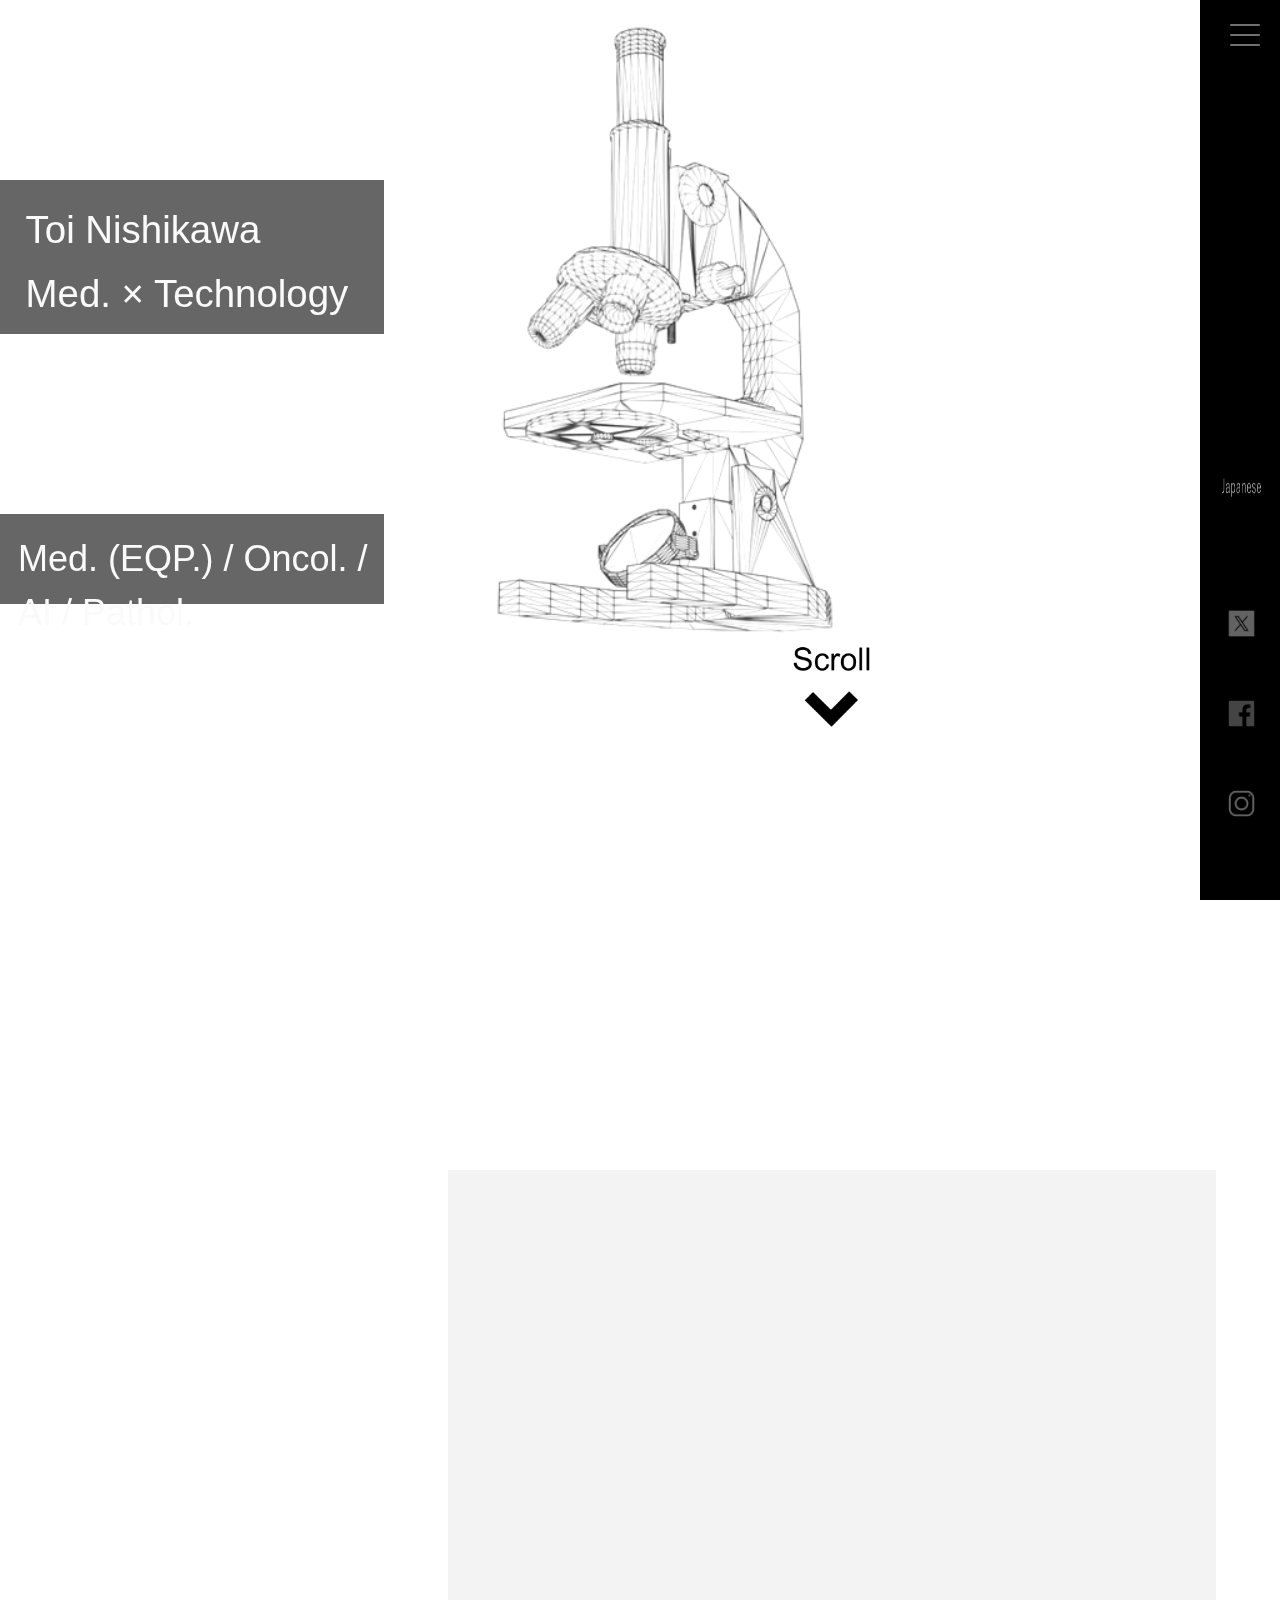
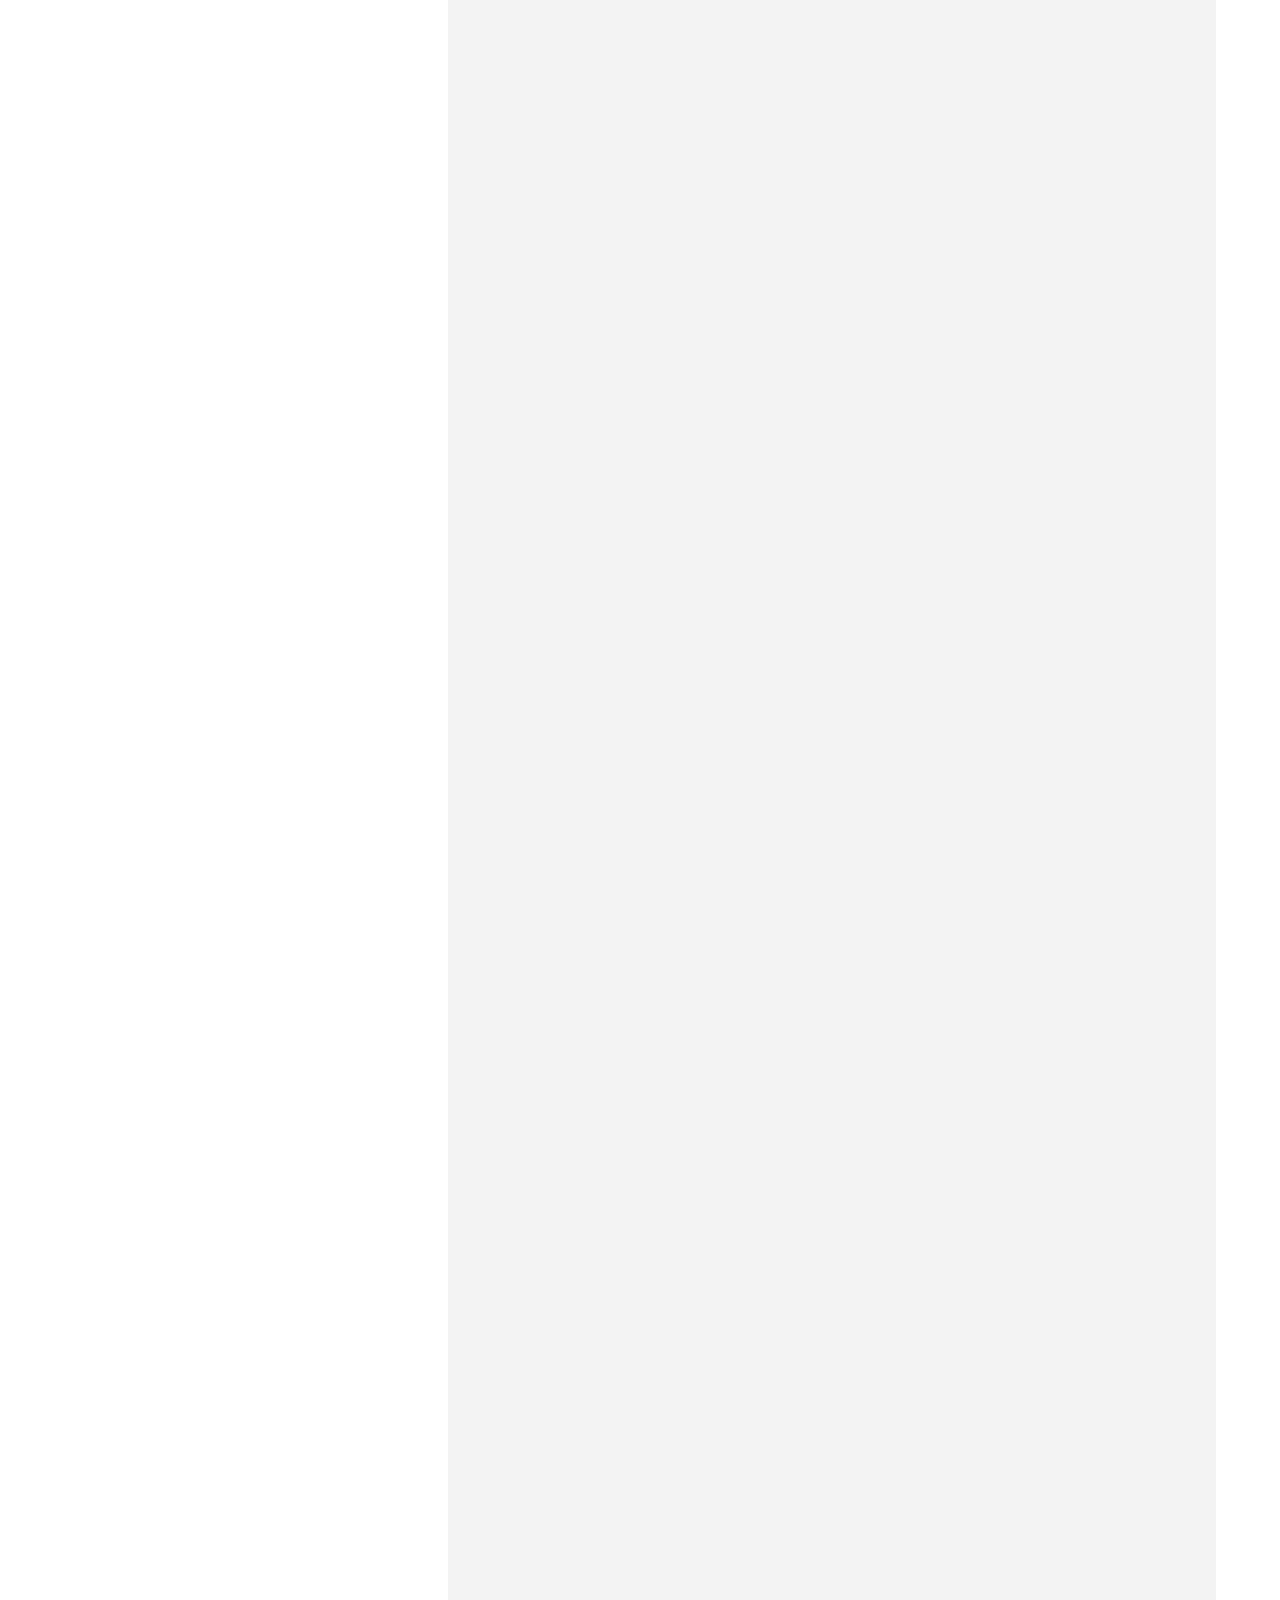
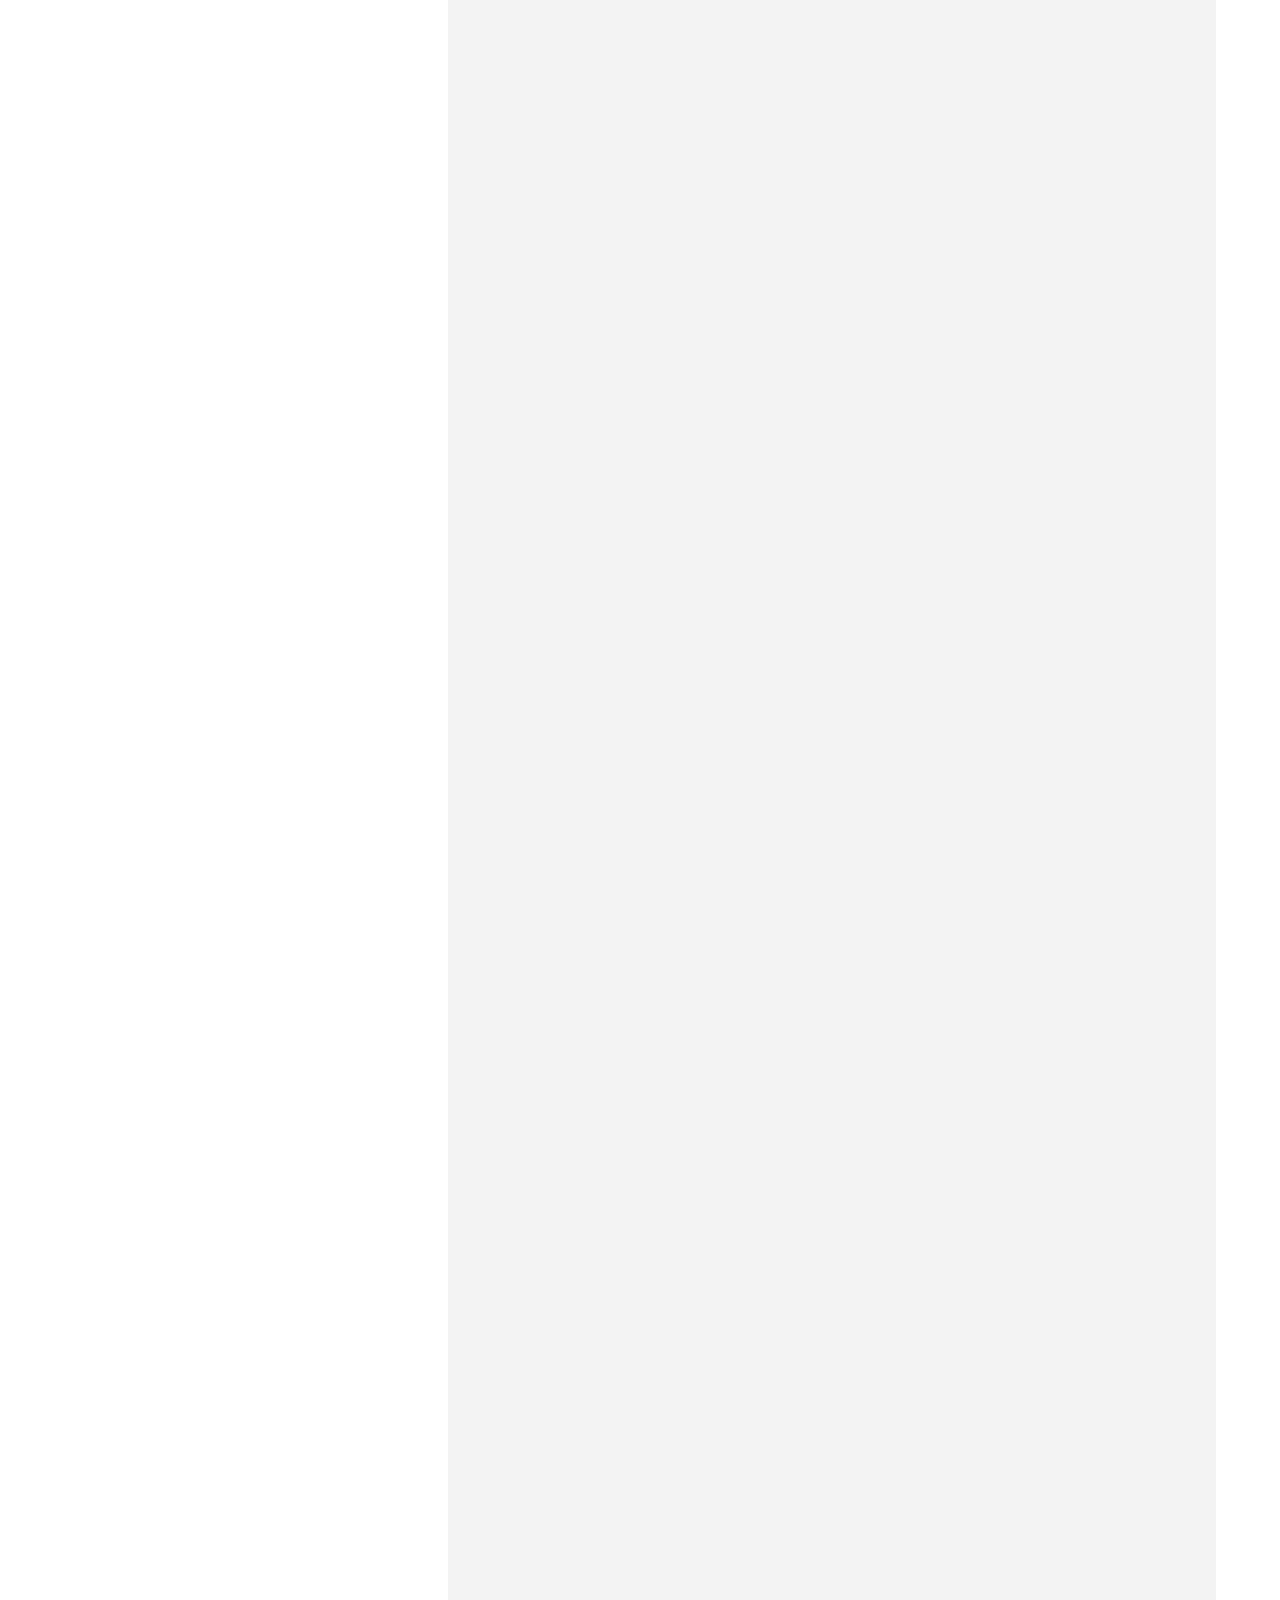
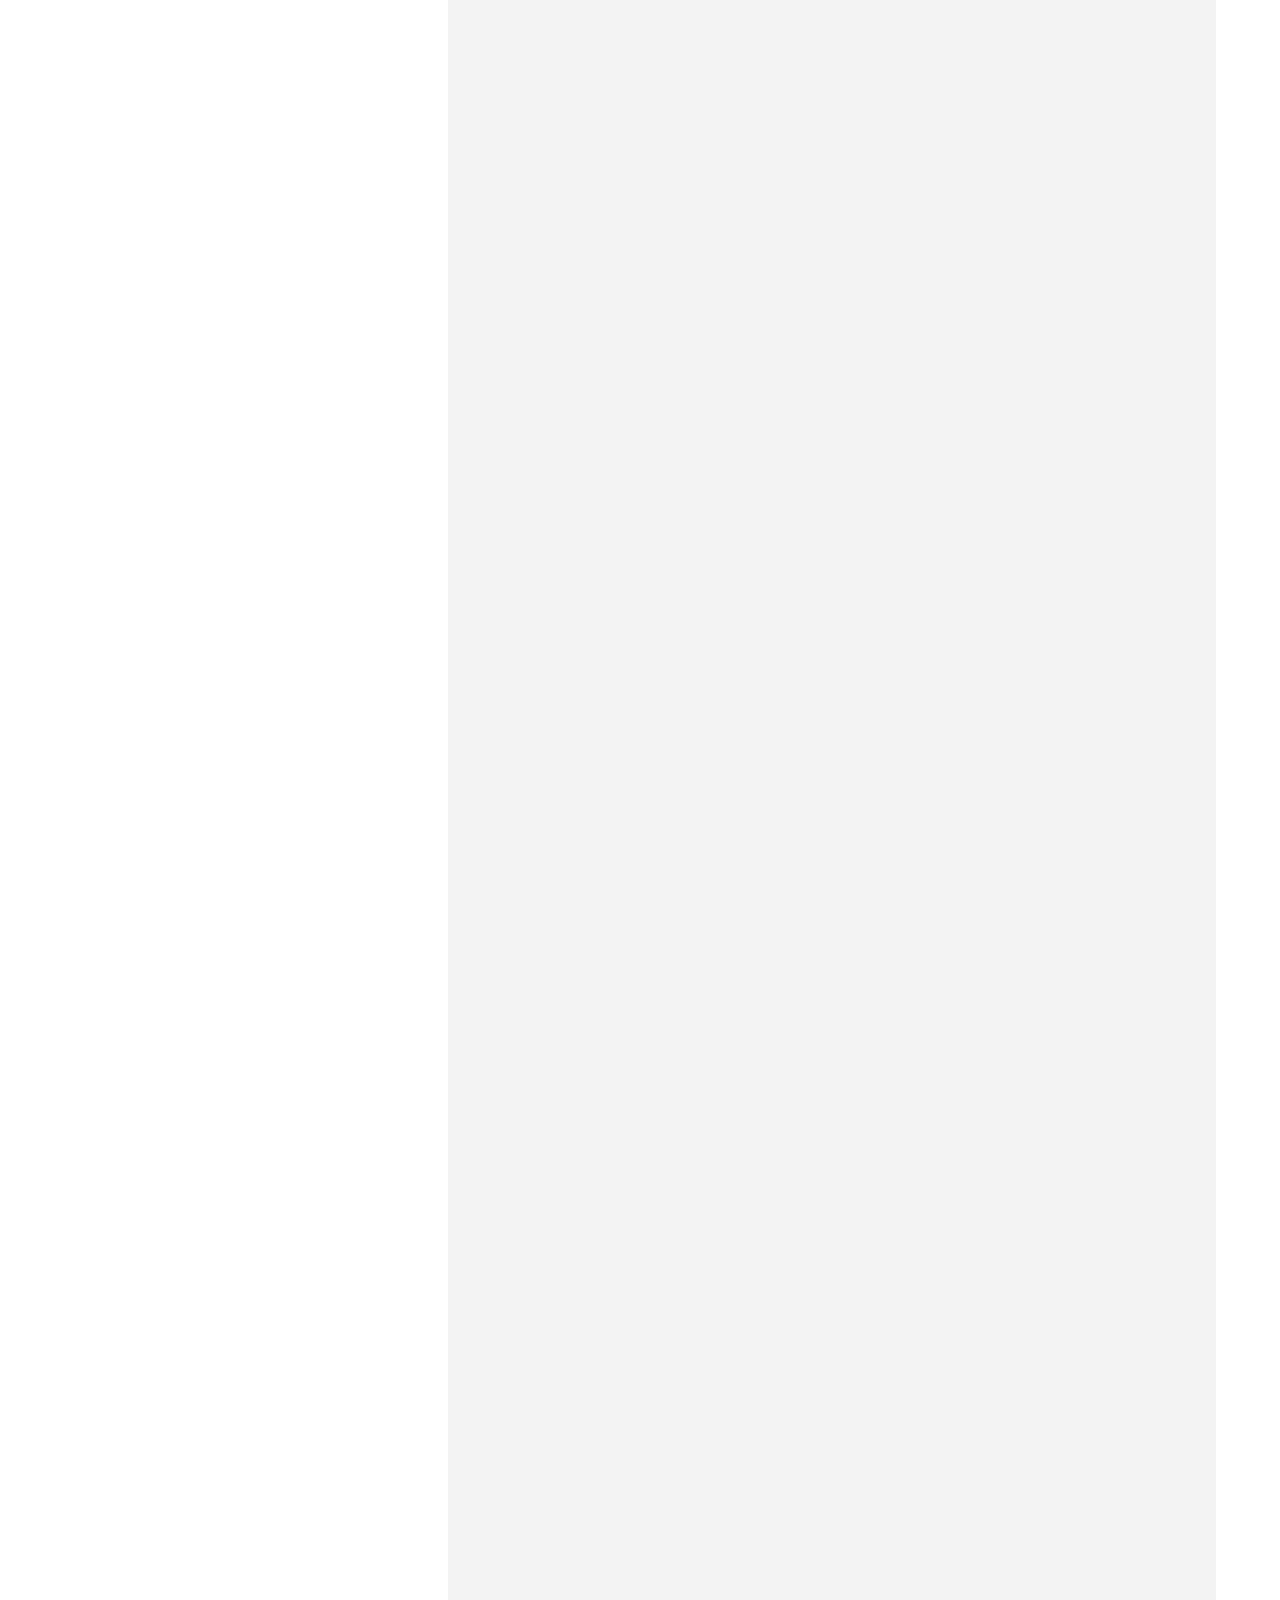
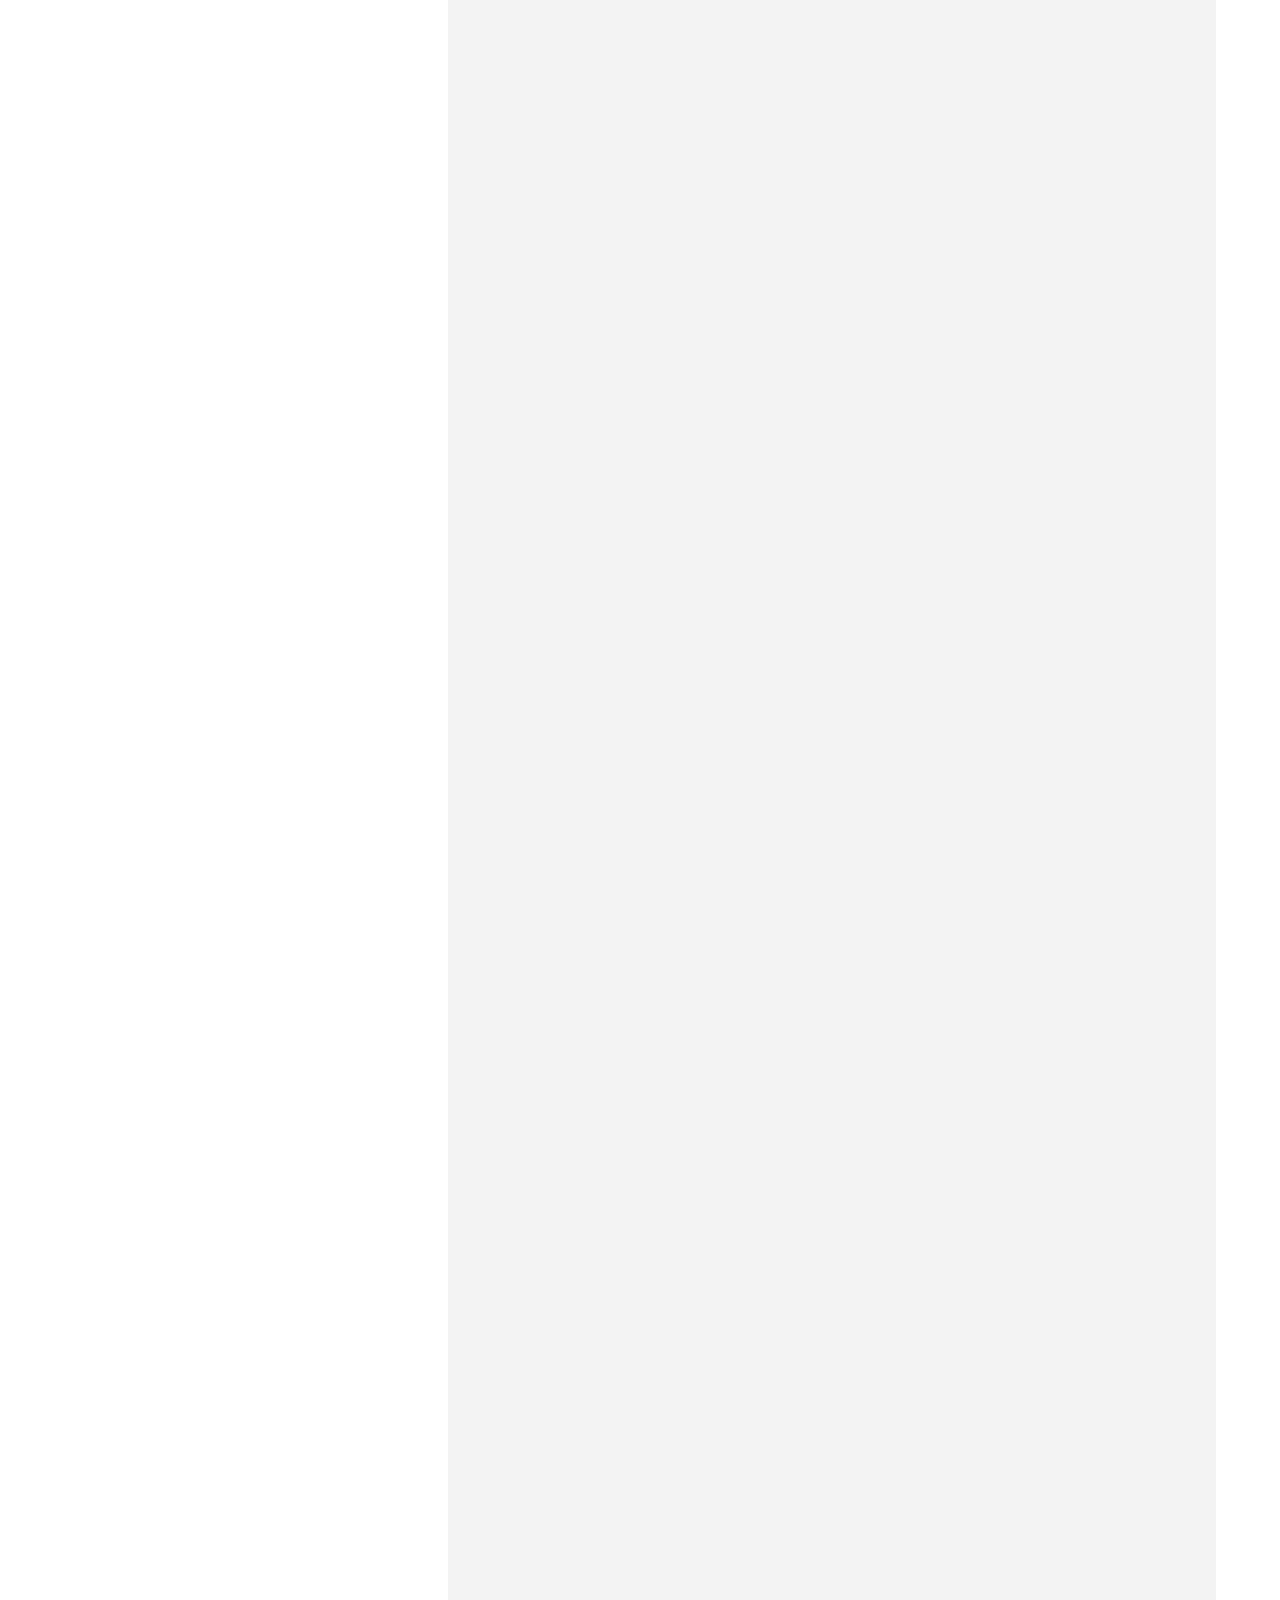
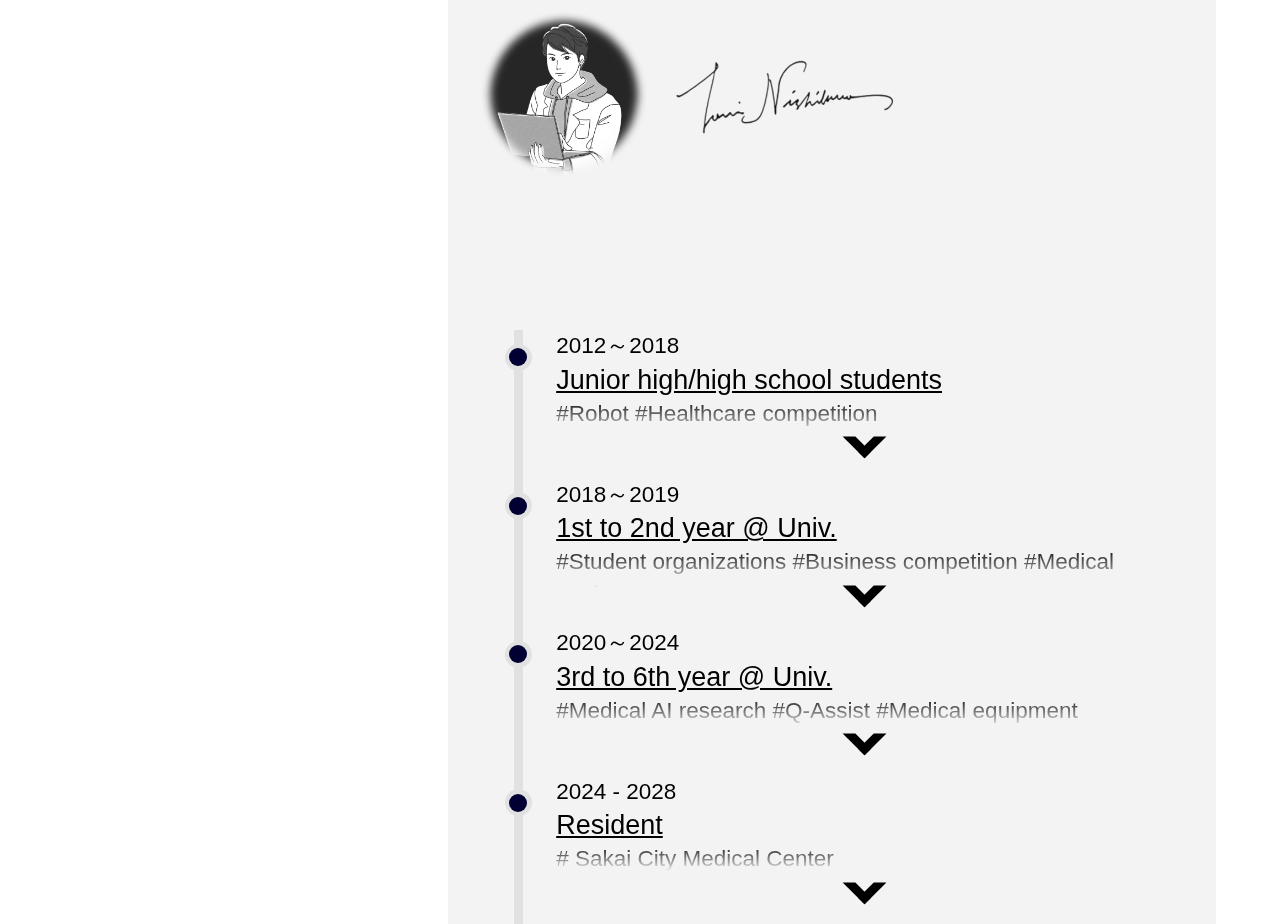
<file: index_eng.html>
<head>
  <meta charset="utf-8">
  <meta name="viewport" content="width=device-width, height=device-height, initial-scale=1.0, maximum-scale=1.0, user-scalable=no">
  <link rel="stylesheet" href="css/index.css">
  <link rel="stylesheet" href="css/reset.css">
  <link rel="icon" href="img/favicon.jpg">
  <link rel="apple-touch-icon" href="img/apple-touch-icon.jpg"> 
</head>

<body>
  <!--LOADING-->
  <div id="loading">
    <div class="loader" id="animation">Loading...</div>
  </div>

  
  <!--VIDEO-->
  <div class="video_area">
    <video class="video" id="top_comp" webkit-playsinline playsinline muted autoplay loop>
      <source src="img/top.mp4" type="video/mp4"/>
    </video>
    <video class="video" id="top_comp" webkit-playsinline playsinline muted autoplay loop>
      <source src="img/top.mp4" type="video/mp4"/>
    </video>
  </div>

  <!--HEADER-->

  <div class="header">
    <nav>
      <div class="inner">
        <ul>
          <li class="inner_main" id="ABOUTME"><a href="#history">HISTORY</a></li>
          <li class="inner_main" id="WORKS"><a href="https://toinishikawa.github.io/homepage-student/">Previous HP（Univ. student）</a></li>
        </ul>
      </div>
    </nav>
  
    <div class="toggle_btn">
      <span></span>
      <span></span>
      <span></span>
    </div>
  
    <a href="https://x.com/toui_nishikawa/"><img class="X" src="img/X.png"></a>
    <a href="https://www.facebook.com/profile.php?id=100015018330308"><img class="facebook" src="img/facebook.png"></a>
    <a href="https://instagram.com/toui.nishikawa?r=nametag"><img class="instagram" src="img/instagram.png"></a>
    <a href="index.html"><img class="eng" src="img/japanese.png"></a>

  </div><!--header-->
  
  <!--MAIN-->
  <div id = "top">
    <div class="fadeOut_Right" id = "top_title_back_1">
      <a id = "top_title_1">Toi Nishikawa</br>Med. × Technology</br></a>
    </div>
    <div class="fadeOut_Left" id = "top_title_back_2">
      <a id = "top_title_2">Med. (EQP.) / Oncol. / AI / Pathol.</a>
    </div>
  </div>

  <div id = "scroll_area">
    <a href="#profile_area"><img class="blink" id="scroll_image" src="img/scroll.png"></a>
  </div>

  <div id = "profile_area">
    <img class="fadeIn_Left" id="prodfiele_image" src="img/profile.png">

    <div class = "fadeIn_Right title_back">
      <p class="title">
        Career
      </p>
    </div>
    <div class = "box">
      <p class="text_L fadeIn_Left">Brief</p>
      <p class="text_M fadeIn_Left">
        Born in Osaka in 1999. During my junior high and high school days, I participated in RoboCup and healthcare contests. 
        During my university days, I managed student organizations, developed medical device prototypes, and researched in medical AI. 
        I will begin junior resident program at Sakai City Medical Center from 2024.
      </br></br></p>
      <p class="text_L fadeIn_Left">Academic</p>
      <p class="text_M fadeIn_Left">
        2018 Graduated from Seifu nankai high school</br>
        2024 Graduated from Wkayama medical university</br></br></p>
      <p class="text_L fadeIn_Left">Works</p>
      <p class="text_M fadeIn_Left">
        2023 Tokyo Univ. Matsuo Labo. / Teaching Assistant</br>
        2023 LPIXEL Co., Ltd. / Image AI Intern</br>
        2024 junior resident at Sakai City Medical Center</br></br></br>
      </p>
      <p class="text_L fadeIn_Left">Other roles etc.</p>
      <p class="text_M fadeIn_Left">
        2018 inochi WAKAZO project core member</br>
        2022 Q-Assist programming instructor</br>
        2023 Patholic AI Implementation Research Group Student Branch Vice Representative</br>
        2023 Preparing to establish the Japan Medical AI Society Student Branch</br></br></br>
      </p>
    </div>


    <div class = "fadeIn_Right title_back">
      <p class="title fadeIn">
        Works
      </p>
    </div>
    <div class = "box">
      <p class="text_L fadeIn_Left">Paper</p>
      <div id = "papers_area">
        <div class = "fadeIn_Left" id = "papers_box">
          <p class="text_M">
            1. Toui Nishikawa & Shin-ichi Murata et al., Pathologic Image Classification of Flat Urothelial Lesions Using Pathologic Criteria-Based Deep Learning, American Journal of Clinical Pathology. 2022 Dec 1;158(6):759-769.  <a href="https://doi.org/10.1093/ajcp/aqac117" target ="_blank" class="citation">https://doi.org/10.1093/ajcp/aqac117</a>
          </br>（the third year of university, IF 5.40('21))</br></br>
            2. Toui Nishikawa & Shin-ichi Murata et.al., Use of artificial intelligence for the interpretable prediction of the pathological diagnosis and molecular abnormalities of flat urothelial lesions. The American Journal of Pathology. 2023 Jan;193(1):39-50.  <a href="https://doi.org/10.1016/j.ajpath.2022.09.013" target ="_blank" class="citation">https://doi.org/10.1016/j.ajpath.2022.09.013</a>
            </br>（H-index 1-st in Pathology area, IF 6.0('22))</br></br>
            3. Toui Nishikawa & Shin-ichi Murata et al. Artificial intelligence predicts genetic abnormalities based on correlation analysis between nuclear morphological and molecular analysis of papillary thyroid carcinoma.</br>
            Under review
            </br></br>
            4. Toui Nishikawa et al. Benchmarking and new generative methods for single-cell transcriptome data in bulk RNA sequence deconvolution.
            </br>Under review
            </br></br>
          </p>
          <img class="scroll_image_paper" src="img/scroll_paper.png">
        </div>
      </div>

      <p class="text_L fadeIn_Left">Awards</p>
      <p class="text_M fadeIn_Left">
        1. 2020 Kinoshita Memorial Foundation Scholarship</br>
        2. 2022 50th Wakayama association of</br>
                  malignant tumor best award</br>
        　　　　　(first student to get this award)</br>
        3. 2022 Single cell genomics japan 2022</br>
        　　　　　 bioinfomatics Hackathon best award</br>
        4. 2023 Tokyo Univ. Matsuo Labo. GCI / Award</br></br>
      </p>
      <p class="text_L fadeIn_Left" id = "other">Others</p>
      <p class="text_S fadeIn_Left">
        Robots：</br>
        〈RoboCupJunior〉
        </br>
        2014 Osaka Central Node Tournament 2014 Champion, 2014 Kansai Tournament Second Place,
        2015 Osaka Central Node Tournament Champion, 2015 Kansai Tournament Champion, 2015 Japan Open 7th Place
        2016 Osaka Central Node Competition Winner, 2016 Osaka Central Node Competition Presentation Award, 2016 Kansai Competition Winner
        2016 Japan Open 4th place, 2017 Kansai Open Champion, 2017 Hanshin Block Champion, 2017 Japan Open 5th place,
        Obtained TEPIA challenge grant project (presented technical results at TEPIA Advanced Technology Museum, AIST, etc.)
        </br>
        〈WRO（World Robot Olympia）〉
        </br>
        2015 Osaka Tournament Judges Special Award, 2016 Osaka Tournament Winner
        </br>
        〈inochi Student's forum〉
        </br>
        Won first place at the final screening for junior high and high school students, and second place at the forum for domestic/overseas university students.
        </br></br>

        Business：</br>
        2019 HackU Excellence Award
        / Healthcare Venture KNOT2019 Supernova Category Grand Prize
        / Keio University Health and Medical Venture Award Student Category Winner, Sony Startup Acceleration Program Award, LINK-J Keio University Award
        / Osaka Tech Plan Grand Prix Roth Prize, Pioneer Corporation Prize (*participated as a GramEye member)
        </br></br>
        
        Study abroad：</br>
        2018 Thailand（Investigation of drug-resistant bacteria issues）.
        2018 South Korea (Investigation of suicide problem). 
        2024 Singapore (Planning to participate in overseas field survey)
        </br></br></br>
      </p>
    </div>

    <div class = "fadeIn_Right title_back">
      <p class="title">Skills</p>
    </div>
    <div class = "box">
      <p class="text_L fadeIn_Left">Experience/Qualifications</br></p>
      <div class = "skill_box">
        <div class = skill_image_area>
          <img class="skill_image fadeIn_Right" src="img/skill1.png">
        </div>
        <div class = skill_text_area>
          <p class = "skill_title fadeIn_Left">
            AI</p>
            <p class = "skill_text_S fadeIn_Left">
            　AI enjinior/Generalist, Japan medical AI expert</br>
            　Python 3 Basic Grammar Certification</br>
            </p>
        </div>
      </div>
      <div class = "skill_box">
        <div class = skill_image_area>
          <img class="skill_image fadeIn_Right" src="img/skill2.png">
        </div>
        <div class = skill_text_area>
          <p class = "skill_title fadeIn_Left">
            Electronics</p>
            <p class = "skill_text_S fadeIn_Left">
              　Please see "History"!</br>
            </p>
        </div>
      </div>
      <div class = "skill_box">
        <div class = skill_image_area>
          <img class="skill_image fadeIn_Right" src="img/skill3.png">
        </div>
        <div class = skill_text_area>
          <p class = "skill_title fadeIn_Left">
            Web</p>
            <p class = "skill_text_S fadeIn_Left">
              　HTML, CSS, javascript</br>
            </p>
        </div>
      </div>
      <div class = "skill_box">
        <div class = skill_image_area>
          <img class="skill_image fadeIn_Right" src="img/skill4.png">
        </div>
        <div class = skill_text_area>
          <p class = "skill_title fadeIn_Left">
            Application</p>
            <p class = "skill_text_S fadeIn_Left">
              　Flutter (, Java)</br>
            </p>
        </div>
      </div>
      <div class = "skill_box">
        <div class = skill_image_area>
          <img class="skill_image fadeIn_Right" src="img/skill5.png">
        </div>
        <div class = skill_text_area>
          <p class = "skill_title fadeIn_Left">
            Cloud</p>
            <p class = "skill_text_S fadeIn_Left">
              　Microsoft certificated Azure Fundamentals</br>
              　AWS certified cloud practitioner
            </p>
        </div>
      </div>
      <div class = "skill_box">
        <div class = skill_image_area>
          <img class="skill_image fadeIn_Right" src="img/skill6.png">
        </div>
        <div class = skill_text_area>
          <p class = "skill_title fadeIn_Left">
            3D CAD</p>
            <p class = "skill_text_S fadeIn_Left">
              　Please see "History"!
            </p>
        </div>
      </div>
      <div class = "skill_box">
        <div class = skill_image_area>
          <img class="skill_image fadeIn_Right" src="img/skill7.png">
        </div>
        <div class = skill_text_area>
          <p class = "skill_title fadeIn_Left">
            Finance</p>
            <p class = "skill_text_S fadeIn_Left">
              　Bookkeeping 2nd Grade</br>
              　FP 3rd grade</br>
            </p>
        </div>
      </div>
      <div class = "skill_box">
        <div class = skill_image_area>
          <img class="skill_image fadeIn_Right" src="img/skill8.png">
        </div>
        <div class = skill_text_area>
          <p class = "skill_title fadeIn_Left">
            Statistical analysis</p>
            <p class = "skill_text_S fadeIn_Left">
              　R programing
            </p>
        </div>
      </div>
      <div class = "skill_box">
        <div class = skill_image_area>
          <img class="skill_image fadeIn_Right" src="img/skill9.png">
        </div>
        <div class = skill_text_area>
          <p class = "skill_title fadeIn_Left">
            Camera</p>
            <p class = "skill_text_S fadeIn_Left">
              　Photo-master 1st Grade
            </p>
        </div>
      </div>
      <div class = "skill_box">
        <div class = skill_image_area>
          <img class="skill_image fadeIn_Right" src="img/skill10.png">
        </div>
        <div class = skill_text_area>
          <p class = "skill_title fadeIn_Left">
            Design</p>
            <p class = "skill_text_S fadeIn_Left">
              　Photoshop creater Expert</br>
              　illustrator creator Expert</br>
            </p>
        </div>
      </div>

      <p class="text_L">　</p>

      <p class="text_L fadeIn_Left">
        Hobbies
      </p>
      <p class="text_M fadeIn_Left">
      ● Outdoor</p>
      <p class="text_M fadeIn_Left">
      　Aikido　(martial arts)</br>
      　Snow board </br>
      　Scuba diving</br>
      　Camping</br>
      　1st class boat license</br>
      　Driver licence</br></br>
      <p class="text_M fadeIn_Left" id = "indoor">
      ● Indoor</p>
      <p class="text_M fadeIn_Left">
      　Japan Beer Sommelier</br>
      　Photo-master level 1 (highest)</br>
      　Leathercraft</br>
      　Movie / Animaiton</br>
      　Palm reader</br></br>
      </p>
    </div>

    <div class = "fadeIn_Right title_back">
      <p class="title" id = "SNS">
        SNS
      </p>
    </div>
    <div class = "box">
      <p class="text_M fadeIn_Left">
        X　　　　：posting about medical techinology</br>
        Facebook  ：Working</br>
        Instagram ：Hobbies (Beer)</br></br>
      Please click menue bar icons. 
      </br></br>
      </p>
    </div>

    <div class = "fadeIn_Right title_back">
      <p class="title">
        Philos.
      </p>
    </div>
    <div class = "box">
      <p class="text_L fadeIn_Left">
        Motto</p>
      <p class="text_M fadeIn_Left">
        「憂きことの 猶この上に 積もれかし</br>
          　　限りある身の 力ためさん」熊沢 蕃山</br>
        </br>「守・破・離・守」世阿弥(改)</br></br>
      </p>
    </div>
    <img id="sign_image" src="img/sign.png">

    <div class = "fadeIn_Right title_back" id="history">
      <p class="title fadeIn_Left">
        History
      </p>
    </div>
    <div class = "box">
      <div id ="timeline">

        <div class="timeline-border" id="timeline-border_1">
        <div class="circle_1"></div>
        <div class="circle_2" id=circle2_1></div>
          <div class="timeline-year">2012～2018</div>
          <div class="timeline-content" id="timeline_1">
            <div class="timeline-title">Junior high/high school students</div>
            <div class="timeline-text" id="timeline-text_1">
              #Robot #Healthcare competition
              </br></br>
                Robocup</br>
                　（<a href="#other" class = "url_text">Works＞Others</a> ）</br>
                Healthcare competition（"iGIP"）</br>
                　（<a href="#other" class = "url_text">Works＞others</a> ）</br></br></br>
            </div> 
            <div class="slide-wrap">
              <div class = "timeline_figure">
                <img class="timeline_image" src="img/history_1_1.jpg">
                <div class = "timeline_caption_area">
                  <p class = "timeline_caption text_M">Robocup Junior</p>
                  <p class = "timeline_caption text_S">
                    Creating a maze exploration rescue robot. As a robot team leader.
                  </br></p>
                </div>
              </div>
              <div class = "timeline_figure">
                <img class="timeline_image" src="img/history_1_2.jpg">
                <div class = "timeline_caption_area">
                  <p class = "timeline_caption text_M">WRO (World Robot Olympia)</p>
                  <p class = "timeline_caption text_S">
                    Competition using Lego mindstorm.</br>First win at alma mater.
                  </br></p>
                </div>
              </div>
              <div class = "timeline_figure">
                <img class="timeline_image" src="img/history_1_3.jpg">
                <div class = "timeline_caption_area">
                  <p class = "timeline_caption text_M">TEPIA Challenge Grant Project</p>
                  <p class = "timeline_caption text_S">
                    I got a grant project and presented results at TEPIA Advanced Technology Museum and National Institute of Advanced Industrial Science and Technology.
                  </br></p>
                </div>
              </div>
              <div class = "timeline_figure">
                <img class="timeline_image" src="img/history_1_4.jpg">
                <div class = "timeline_caption_area">
                  <p class = "timeline_caption text_M">Healthcare device</p>
                  <p class = "timeline_caption text_S">
                    Prototype production of a device to prevent sudden cardiac death.
                  </br></p>
                </div>
              </div><!--timeline_figure--> 
            </div>
          </div><!--TIMELINE-CONTENT--> 
          <div class="timeline-arrow" id="arrow_1"></div>
        </div><!--TIMELINE-BORDER-->  

        
        <div class="timeline-border" id="timeline-border_2">
          <div class="circle_1"></div>
          <div class="circle_2" id=circle2_2></div>
          <div class="timeline-year">2018～2019</div>
          <div class="timeline-content" id="timeline_2">  
            <div class="timeline-title">1st to 2nd year @ Univ.</div>
            <div class="timeline-text" id="timeline-text_2">
              #Student organizations #Business competition #Medical equipment
              </br></br>
                 Founding period of GramEye Co., Ltd.</br>
                (Automating of Gram staining and bacterial detection)</br>
                inochi WAKAZO project core member, Student group WAKA×YAMA</br>
                (mentor, event management, mental health)</br></br>
            </div> 
            <div class="slide-wrap">
              <div class = "timeline_figure">
                <img class="timeline_image" src="img/history_2_1.jpg">
                <div class = "timeline_caption_area">
                  <p class = "timeline_caption text_M">Gram staining automation Proto</p>
                  <p class = "timeline_caption text_S">
                    Automating Gram staining (a method for staining bacteria). Winner of multiple awards.
                    </br></p>
                </div>
              </div><!--timeline_figure--> 
              <div class = "timeline_figure">
                <img class="timeline_image" src="img/history_2_2.jpg">
                <div class = "timeline_caption_area">
                  <p class = "timeline_caption text_M">GramEye proto</p>
                  <p class = "timeline_caption text_S">
                    AI applicaiton detects bacteria automaticaly.
                  </br></p>
                </div>
              </div><!--timeline_figure--> 
              <div class = "timeline_figure">
                <img class="timeline_image" src="img/history_2_3.jpg">
                <div class = "timeline_caption_area">
                  <p class = "timeline_caption text_M">LINE bot –traveler's diarrhea-</p>
                  <p class = "timeline_caption text_S">
                    Automatically interviews, diagnoses, writes prescriptions, and searches for local pharmacies for patients with traveler's diarrhea.
                     Angelhack Osaka 2018 best/LINE/bloomy awards.
                    
                  </br></p>
                </div>
              </div><!--timeline_figure--> 
              <div class = "timeline_figure">
                <img class="timeline_image" src="img/history_2_4.jpg">
                <div class = "timeline_caption_area">
                  <p class = "timeline_caption text_M">Kinoshita Memorial Foundation Scholarship Student</p>
                  <p class = "timeline_caption text_S">
                    One student is selected each year from my Univ. based on academic performance.
                  </br></p>
                </div>
              </div><!--timeline_figure--> 
              <div class = "timeline_figure">
                <img class="timeline_image" src="img/history_2_5.jpg">
                <div class = "timeline_caption_area">
                  <p class = "timeline_caption text_M">三段壁 自殺対策</p>
                  <p class = "timeline_caption text_S">
                    ブルーライトを用いて女子高生が自殺名所で自殺対策プロジェクト.
                    メンターとして指導. 多数メディア掲載/放送.
                  </br></p>
                </div>
              </div><!--timeline_figure--> 
              <div class = "timeline_figure">
                <img class="timeline_image" src="img/history_2_6.jpg">
                <div class = "timeline_caption_area">
                  <p class = "timeline_caption text_M">inochi Student's forum</p>
                  <p class = "timeline_caption text_S">
                    A practical educational program in which students work together to tackle healthcare issues.
                  </br></p>
                </div>
              </div><!--timeline_figure--> 
              <div class = "timeline_figure">
                <img class="timeline_image" src="img/history_2_7.jpg">
                <div class = "timeline_caption_area">
                  <p class = "timeline_caption text_M">Stuent Group WAKA×YAMA</p>
                  <p class = "timeline_caption text_S">
                    Wakayama's first medical student organization.
                  </br></p>
                </div>
              </div><!--timeline_figure--> 
              <div class = "timeline_figure">
                <img class="timeline_image" src="img/history_2_8.jpg">
                <div class = "timeline_caption_area">
                  <p class = "timeline_caption text_M">G1 College×WAKAYAMA</p>
                  <p class = "timeline_caption text_S">
                    Based on the experience of participating in a G1 college, this event was held exclusively in Wakayama.
                  </br></p>
                </div>
              </div><!--timeline_figure--> 
              <div class = "timeline_figure">
                <img class="timeline_image" src="img/history_2_9.jpg">
                <div class = "timeline_caption_area">
                  <p class = "timeline_caption text_M">Field survey in Korea –Suicide prevention-</p>
                  <p class = "timeline_caption text_S">
                    A survey conducted in South Korea, which has a higher suicide rate than Japan.
                  </br></p>
                </div>
              </div><!--timeline_figure--> 
              <div class = "timeline_figure">
                <img class="timeline_image" src="img/history_2_10.jpg">
                <div class = "timeline_caption_area">
                  <p class = "timeline_caption text_M">Field survey in Thailand –Suicide prevention-</p>
                  <p class = "timeline_caption text_S">
                    Field research on drug-resistant bacteria, which is a global issue.
                  </br></p>
                </div>
              </div><!--timeline_figure--> 
            </div>
          </div><!--TIMELINE-CONTENT--> 
          <div class="timeline-arrow" id="arrow_2"></div>
        </div><!--TIMELINE-BORDER-->  

        <div class="timeline-border" id="timeline-border_3">
            <div class="circle_1"></div>
            <div class="circle_2" id=circle2_3></div>
            <div class="timeline-year">2020～2024</div>
          <div class="timeline-content" id="timeline_3">  
              <div class="timeline-title">3rd to 6th year @ Univ.</div>
              <div class="timeline-text" id="timeline-text_3">
                #Medical AI research #Q-Assist #Medical equipment
              </br></br>
                Medical AI research in the Department of Human Pathology.</br>
                Bioinformatics research</br>
                Q-Assist Programming instructor.</br>
                Univ. of Tokyo Matsuo Lab TA, LPIXEL Co., Ltd.</br></br>
              </div> 
              <div class="slide-wrap">
                <div class = "timeline_figure">
                  <img class="timeline_image" src="img/history_3_1.jpg">
                  <div class = "timeline_caption_area">
                    <p class = "timeline_caption text_M">Pathologic AI research</p>
                    <p class = "timeline_caption text_S">
                      Gained practical experience in pathological diagnosis of over 200 cases.
                    </br></p>
                  </div>
                </div><!--timeline_figure-->
                <div class = "timeline_figure">
                  <img class="timeline_image" src="img/history_3_2.jpg">
                  <div class = "timeline_caption_area">
                    <p class = "timeline_caption text_M">Medical programming instructor</p>
                    <p class = "timeline_caption text_S">
                      At Medic Media Co., Ltd.'s Q-Assist, which is used by more than half of medical students,
                      Planning a programming course, `Programming Study Group for Medical Students.'
                    </br></p>
                  </div>
                </div><!--timeline_figure-->
                <div class = "timeline_figure">
                  <img class="timeline_image" src="img/history_3_3.jpg">
                  <div class = "timeline_caption_area">
                    <p class = "timeline_caption text_M">Univ. of Tokyo Matsuo Labo. GCI Course</p>
                    <p class = "timeline_caption text_S">
                      A data science course with over 1,500 participants.In-course competitions and
                      My business proposal was evaluated and I received an award for excellence. Working as a TA in the course.
                    </br></p>
                  </div>
                </div><!--timeline_figure-->
                <div class = "timeline_figure">
                  <img class="timeline_image" src="img/history_3_4.jpg">
                  <div class = "timeline_caption_area">
                    <p class = "timeline_caption text_M">LPIXEL Co., Ltd. Intern</p>
                    <p class = "timeline_caption text_S">
                      Interned at a top runner at a medical imaging AI venture.
                    </br></p>
                  </div>
                </div><!--timeline_figure-->
              </div>
          </div><!--TIMELINE-CONTENT--> 
          <div class="timeline-arrow" id="arrow_3"></div>
        </div><!--TIMELINE-BORDER--> 

        <div class="timeline-border" id="timeline-border_4">
            <div class="circle_1"></div>
            <div class="circle_2" id=circle2_4></div>
            <div class="timeline-year">2024 - 2028</div>
            <div class="timeline-content" id="timeline_4">  
              <div class="timeline-title">Resident</div>
              <div class="timeline-text" id="timeline-text_4">
                # Sakai City Medical Center
                </br></br>
                Resident at Sakai City Medical Center</br></br></br></br>
                </div> 
                <div class="slide-wrap">
                  <div class = "timeline_figure">
                    <img class="timeline_image" src="img/history_4_1.jpg">
                    <div class = "timeline_caption_area">
                      <p class = "timeline_caption text_M">Junior resident @ Sakai</p>
                      <p class = "timeline_caption text_S">
                        The number of registered patients in 2023 was 1st in Kansai and 6th in Japan among hyper hospitals (according to HOKUTO standards).
                      </br></p>
                    </div>
                  </div><!--timeline_figure-->
                  <div class = "timeline_figure">
                    <img class="timeline_image" src="img/history_4_2.jpg">
                    <div class = "timeline_caption_area">
                      <p class = "timeline_caption text_M">Comming soon</p>
                      <p class = "timeline_caption text_S">
                        Comming soon
                      </br></p>
                    </div>
                  </div><!--timeline_figure-->
                </div>
            </div><!--TIMELINE-CONTENT--> 
            <div class="timeline-arrow" id="arrow_4"></div>
          </div><!--TIMELINE-BORDER--> 
        </div><!--TIMELINE--> 
    </div><!--box--> 

</body>
<!--MAIN---------------------------------------------------------------------->


  <!--JS------------------------------------------------------------------------>
  <script async src="https://www.googletagmanager.com/gtag/js?id=G-BDRPCNNYYM"></script>
  <script>
    window.dataLayer = window.dataLayer || [];
    function gtag(){dataLayer.push(arguments);}
    gtag('js', new Date());
    
    gtag('config', 'G-BDRPCNNYYM');
  </script>

  <script src="https://ajax.googleapis.com/ajax/libs/jquery/3.3.1/jquery.min.js"></script>
  
  <script type="text/javascript">
  window.onload = ()=>{
  const spinner = document.getElementById('loading');
  // Add .loaded to .loading
  spinner.classList.add('loaded');
  const spinner_2 = document.getElementById('animation');
  // Add .loaded to .loading
  spinner_2.classList.add('loaded');
  }


  //load時の処理ーーーーーーーーーーーーーーーーーーーーーーーーーー
  //$(document).ready( function(){
    
  //});

  // hedder処理ーーーーーーーーーーーーーーーーーーーーーーーーーーー
  (function($) {
    var fadeIn_Left = $('.fadeIn_Left');
    var animated = 'animated';
    $(window).scroll(function(){
      fadeIn_Left.each(function(){
        var boxOffset = $(this).offset().top;
        var scrollPos = $(window).scrollTop();
        var wh = $(window).height();

        if(scrollPos > boxOffset - wh*0.1 ){
          $(this).addClass(animated);
        }
        else{
          $(this).removeClass(animated);
        }
      });
    });

    var fadeIn_Right = $('.fadeIn_Right');
    var animated = 'animated';
    $(window).scroll(function(){
      fadeIn_Right.each(function(){
        var boxOffset = $(this).offset().top;
        var scrollPos = $(window).scrollTop();
        var wh = $(window).height();

        if(scrollPos > boxOffset - wh*0.1 ){
          $(this).addClass(animated);
        }
        else{
          $(this).removeClass(animated);
        }
      });
    });

    var fadeOut_Right = $('.fadeOut_Right');
    var animated = 'animated';
    $(window).scroll(function(){
      fadeOut_Right.each(function(){
        var boxOffset = $(this).offset().top;
        var scrollPos = $(window).scrollTop();
        var wh = $(window).height();

        if(scrollPos > boxOffset - wh*0.01 ){
          $(this).addClass(animated);
        }
        else{
          $(this).removeClass(animated);
        }
      });
    });

    var fadeOut_Left = $('.fadeOut_Left');
    var animated = 'animated';
    $(window).scroll(function(){
      fadeOut_Left.each(function(){
        var boxOffset = $(this).offset().top;
        var scrollPos = $(window).scrollTop();
        var wh = $(window).height();

        if(scrollPos > boxOffset - wh*0.05 ){
          $(this).addClass(animated);
        }
        else{
          $(this).removeClass(animated);
        }
      });
    });

    $("#papers_box").scroll(function(){
      $(".scroll_image_paper").addClass('scroll_hint');
      
    });
    $(".scroll_image_paper").click(function(){
      $(".scroll_image_paper").addClass('scroll_hint');
      
    });


    var $nav   = $('.header');
    var $btn   = $('.toggle_btn');
    var $colse_btn_1  = $('#top');
    var $colse_btn_2  = $('#scroll_area');
    var $colse_btn_3  = $('#profile_area');

    var $mask  = $('#mask');
    var open   = 'open'; // class
    // menu open close
    $btn.on( 'click', function() {
      if ( ! $nav.hasClass( open ) ) {
        $nav.addClass( open );
      } else {
        $nav.removeClass( open );
      }
    });
    $colse_btn_1.on( 'click', function() {
      if ($nav.hasClass( open ) ) {
        $nav.removeClass( open );
      }
    });
    $colse_btn_2.on( 'click', function() {
      if ($nav.hasClass( open ) ) {
        $nav.removeClass( open );
      }
    });
    $colse_btn_3.on( 'click', function() {
      if ($nav.hasClass( open ) ) {
        $nav.removeClass( open );
      }
    });
      
    var $ABOUTME   = $('#ABOUTME');
    // menu open close
    $ABOUTME.on( 'click', function() {
      $back.addClass( open_page );
      $content.addClass( open_page );
      $btn_aboutme_1.addClass( open_page );
      $btn_aboutme_2.addClass( open_page );
      $nav.removeClass( open );

      $back_2.removeClass( open_page_2 );
      $content_2.removeClass( open_page_2 );
      $btn_works_1.removeClass( open_page_2 );
      $btn_works_2.removeClass( open_page_2 );
      $btn_aboutme_1.removeClass( open_page_2 );
      $btn_aboutme_2.removeClass( open_page_2 );
    });

    var $WORKS   = $('#WORKS');
    // menu open close
    $WORKS.on( 'click', function() {
      $back_2.addClass( open_page_2 );
      $content_2.addClass( open_page_2 );
      $btn_works_1.addClass( open_page_2 );
      $btn_works_2.addClass( open_page_2 );
      $btn_aboutme_1.addClass( open_page_2 );
      $btn_aboutme_2.addClass( open_page_2 );
      $nav.removeClass( open );

      $back.removeClass( open_page );
      $content.removeClass( open_page );
      $btn_aboutme_1.removeClass( open_page );
      $btn_aboutme_2.removeClass( open_page );
    });
  } )(jQuery);

  //TIME LINEーーーーーーーーーーーーーーーーーーーーーーーーーーー
  
  var $border_1  = $('#timeline-border_1');
  var $timeline_1   = $('#timeline_1');
  var $circle2_1   = $('#circle2_1');
  var $arrow_1   = $('#arrow_1');
  var $timeline_text_1  = $('#timeline-text_1');
  var expand_1   = 'expand';

  var $border_2  = $('#timeline-border_2');
  var $timeline_2   = $('#timeline_2');
  var $circle2_2   = $('#circle2_2');
  var $arrow_2   = $('#arrow_2');
  var $timeline_text_2  = $('#timeline-text_2');
  var expand   = 'expand';

  var $border_3  = $('#timeline-border_3');
  var $timeline_3   = $('#timeline_3');
  var $circle2_3   = $('#circle2_3');
  var $arrow_3   = $('#arrow_3');
  var $timeline_text_3  = $('#timeline-text_3');
  var expand   = 'expand';

  var $border_4  = $('#timeline-border_4');
  var $timeline_4   = $('#timeline_4');
  var $circle2_4   = $('#circle2_4');
  var $arrow_4   = $('#arrow_4');
  var $timeline_text_4  = $('#timeline-text_4');
  var expand   = 'expand';
  
  $border_1.on( 'click', function() {
    if (! $timeline_1.hasClass( expand ) ) {
      $timeline_1.addClass( expand );
      $circle2_1.addClass( expand );
      $arrow_1.addClass( expand );
      $timeline_text_1.addClass( expand );

      $timeline_2.removeClass( expand );
      $circle2_2.removeClass( expand );
      $arrow_2.removeClass( expand );
      $timeline_text_2.removeClass( expand );

      $timeline_3.removeClass( expand );
      $circle2_3.removeClass( expand );
      $arrow_3.removeClass( expand );
      $timeline_text_3.removeClass( expand );

      $timeline_4.removeClass( expand );
      $circle2_4.removeClass( expand );
      $arrow_4.removeClass( expand );
      $timeline_text_4.removeClass( expand );

    }else {
      $timeline_1.removeClass( expand );
      $circle2_1.removeClass( expand );
      $arrow_1.removeClass( expand );
      $timeline_text_1.removeClass( expand );
    }
  });


  $border_2.on( 'click', function() {
    if (! $timeline_2.hasClass( expand ) ) {
      $timeline_2.addClass( expand );
      $circle2_2.addClass( expand );
      $arrow_2.addClass( expand );
      $timeline_text_2.addClass( expand );

      $timeline_1.removeClass( expand );
      $circle2_1.removeClass( expand );
      $arrow_1.removeClass( expand );
      $timeline_text_1.removeClass( expand );

      $timeline_3.removeClass( expand );
      $circle2_3.removeClass( expand );
      $arrow_3.removeClass( expand );
      $timeline_text_3.removeClass( expand );

      $timeline_4.removeClass( expand );
      $circle2_4.removeClass( expand );
      $arrow_4.removeClass( expand );
      $timeline_text_4.removeClass( expand );

    }else {
      $timeline_2.removeClass( expand );
      $circle2_2.removeClass( expand );
      $arrow_2.removeClass( expand );
      $timeline_text_2.removeClass( expand );
    }
  });


  $border_3.on( 'click', function() {
    if (! $timeline_3.hasClass( expand ) ) {
      $timeline_3.addClass( expand );
      $circle2_3.addClass( expand );
      $arrow_3.addClass( expand );
      $timeline_text_3.addClass( expand );

      $timeline_1.removeClass( expand );
      $circle2_1.removeClass( expand );
      $arrow_1.removeClass( expand );
      $timeline_text_1.removeClass( expand );

      $timeline_2.removeClass( expand );
      $circle2_2.removeClass( expand );
      $arrow_2.removeClass( expand );
      $timeline_text_2.removeClass( expand );

      $timeline_4.removeClass( expand );
      $circle2_4.removeClass( expand );
      $arrow_4.removeClass( expand );
      $timeline_text_4.removeClass( expand );
    }else {
      $timeline_3.removeClass( expand );
      $circle2_3.removeClass( expand );
      $arrow_3.removeClass( expand );
      $timeline_text_3.removeClass( expand );
    }
  });


  $border_4.on( 'click', function() {
    if (! $timeline_4.hasClass( expand ) ) {
      $timeline_4.addClass( expand );
      $circle2_4.addClass( expand );
      $arrow_4.addClass( expand );
      $timeline_text_4.addClass( expand );

      $timeline_1.removeClass( expand );
      $circle2_1.removeClass( expand );
      $arrow_1.removeClass( expand );
      $timeline_text_1.removeClass( expand );

      $timeline_2.removeClass( expand );
      $circle2_2.removeClass( expand );
      $arrow_2.removeClass( expand );
      $timeline_text_2.removeClass( expand );

      $timeline_3.removeClass( expand );
      $circle2_3.removeClass( expand );
      $arrow_3.removeClass( expand );
      $timeline_text_3.removeClass( expand );

    }else {
      $timeline_4.removeClass( expand );
      $circle2_4.removeClass( expand );
      $arrow_4.removeClass( expand );
      $timeline_text_4.removeClass( expand );
    }
  });



  </script>
</file>
<file: css/index.css>
body {
  clear: left;
  overflow-x: hidden;
  overflow-y: scroll;
  -ms-overflow-style: none;    /* IE, Edge 対応 */
  scrollbar-width: none;       /* Firefox 対応 */
}
body::-webkit-scrollbar {  /* Chrome, Safari 対応 */
  display:none;
}

/* LOADING-------------------------------------------------- */
#loading {
  width: 100vw;
  height: 100vh;
  transition: all 1s;
  background-color: rgb(0, 0, 0);
  position: fixed;
  top: 0;
  left: 0;
  z-index: 9999;
}
.spinner {
  width: 100px;
  height: 100px;
  margin: 50vh auto;
  background-color: #fff;
  border-radius: 100%;
  animation: sk-scaleout 1.0s infinite ease-in-out;
}
/* Loading Animation */
@keyframes sk-scaleout {
  0% {
    transform: scale(0);
  } 100% {
    transform: scale(1.0);
    opacity: 0;
  }
}

/* Hide Loading Block */
.loaded {
  opacity: 0;
  visibility: hidden;
}

.loader,
.loader:before,
.loader:after {
  border-radius: 50%;
  width: 2.5em;
  height: 2.5em;
  -webkit-animation-fill-mode: both;
  animation-fill-mode: both;
  -webkit-animation: load7 1.8s infinite ease-in-out;
  animation: load7 1.8s infinite ease-in-out;
}
.loader {
  color: #ffffff;
  font-size: 10px;
  margin: 80px auto;
  position: relative;
  text-indent: -9999em;
  -webkit-transform: translateZ(0);
  -ms-transform: translateZ(0);
  transform: translateZ(0);
  -webkit-animation-delay: -0.16s;
  animation-delay: -0.16s;
}
.loader:before,
.loader:after {
  content: '';
  position: absolute;
  top: 0;
}
.loader:before {
  left: -3.5em;
  -webkit-animation-delay: -0.32s;
  animation-delay: -0.32s;
}
.loader:after {
  left: 3.5em;
}
@-webkit-keyframes load7 {
  0%,
  80%,
  100% {
    box-shadow: 0 2.5em 0 -1.3em;
  }
  40% {
    box-shadow: 0 2.5em 0 0;
  }
}
@keyframes load7 {
  0%,
  80%,
  100% {
    box-shadow: 0 2.5em 0 -1.3em;
  }
  40% {
    box-shadow: 0 2.5em 0 0;
  }
}


/* HEADER-------------------------------------------------- */

.header{
  top: 0;
  position: fixed;
  background-color: rgb(0, 0, 0);
  height: 70px;
  width: 100vw;
  min-width : 80px;
  transition: all .5s;
  z-index: 50;
}

.open{
  height: 210px;
}


@media screen and (min-width:100vh) {
  .header{
    background-color:rgb(0, 0, 0);
    margin-left: auto;
    right:0;
    height: 100%;
    width: 6%;
    transition: all .5s;
  }
}

@media screen and (min-width:100vh) {
  .open{
    background-color:rgb(0, 0, 0);
    margin-left: auto;
    height: 100%;
    width: 25%;
  }
}

/*============
nav
=============*/
nav {
  height: 140px;
  display: block;
  position: fixed;
  top: 0;
  right: -100%;
  bottom: 0;
  width: 100%;
  background: black;
  overflow-x: hidden;
  overflow-y: auto;
  -webkit-overflow-scrolling: touch;
  transition: all .5s;
  z-index: 3;
  opacity: 0;
}
.open nav {
  height: 140px;
  right: 0;
  top: 10%;
  opacity: 1;
}

@media screen and (min-width:100vh) {
  nav {
    right: -25%;
    width: 25%;
  }
  .open nav{
    right: 0;
    top: 10%;
    opacity: 1;
  }
}

nav .inner {
  padding: 25px;
  z-index: 60;
}
nav .inner ul {
  list-style: none;
  margin: 0;
  padding: 0;
}
nav .inner_main {
  position: relative;
  margin: 0;
  border-bottom: 1px solid rgba(225,225,225,0);
}

.inner_sub{
  border-bottom: 1px solid rgba(225,225,225,0);
}

nav .inner ul li a {
  font-family: arial;
  display: block;
  color: rgba(225,225,225,0.8);
  font-size: 2vh;
  padding: 1em;
  text-decoration: none;
  transition-duration: 0.2s;
}
nav .inner ul li a:hover {
  background: rgba(225,225,225,0.3);
}




/*============
.toggle_btn
=============*/
.toggle_btn {
  display: block;
  position: absolute;
  margin-top: 20px;
  right: 20px;
  width: 30px;
  height: 30px;
  transition: all .5s;
  cursor: pointer;
  z-index: 52;
}
.toggle_btn span {
  display: block;
  position: absolute;
  left: 0;
  width: 30px;
  height: 2.25px;
  background-color: rgba(225,225,225,0.5);
  border-radius: 4px;
  transition: all .5s;
  z-index: 52;
}
.toggle_btn span:nth-child(1) {
  top: 3.75px;
}
.toggle_btn span:nth-child(2) {
  top: 13.95px;
}
.toggle_btn span:nth-child(3) {
  bottom: 3.75px;
}
.open .toggle_btn span {
  background-color: #fff;
}
.open .toggle_btn span:nth-child(1) {
  -webkit-transform: translateY(1.33vh) rotate(-315deg);
  transform: translateY(1.33vh) rotate(-315deg);
}
.open .toggle_btn span:nth-child(2) {
  opacity: 0;
}
.open .toggle_btn span:nth-child(3) {
  -webkit-transform: translateY(-1.33vh) rotate(315deg);
  transform: translateY(-1.33vh) rotate(315deg);
}


/* SNS */

.X{
  position: fixed;
  height: 75px;
  top: 0;
  left: 0;
  opacity: 0.7;
}
.X:hover {
  opacity: 0.3;
}
.Facebook{
  position: absolute;
  height: 75px;
  top: 0;
  left: 45px;
  opacity: 0.45;
}
.Facebook:hover {
  opacity: 0.2;
}
.Instagram{
  position: fixed;
  height: 75px;
  top: 0;
  left: 90px;
  opacity: 0.7;
}
.Instagram:hover {
  opacity: 0.3;
}

.eng{
  position: fixed;
  height: 75px;
  top: 0;
  left: 135px;
  opacity: 0.8;
}
.eng:hover {
  opacity: 0.3;
}

@media screen and (min-width:100vh) {
  .X{
    position: fixed;
    height: 6vw;
    width: 4vw;
    top: 65vh;
    left: 95vw;
    opacity: 0.7;
  }
  .X:hover {
    opacity: 0.3;
  }
  .Facebook{
    position: fixed;
    height: 6vw;
    width: 4vw;
    top: 75vh;
    left: 95vw;
    opacity: 0.45;
  }
  .Facebook:hover {
    opacity: 0.2;
  }
  .Instagram{
    position: fixed;
    height: 6vw;
    width: 4vw;
    top: 85vh;
    left: 95vw;
    opacity: 0.7;
  }
  .Instagram:hover {
    opacity: 0.3;
  }
  .eng{
    position: fixed;
    width: 4vw;
    top: 50vh;
    left: 95vw;
    opacity: 0.7;
  }
  .eng:hover {
    opacity: 0.3;
  }
}


/* VIDEO-------------------------------------------------- */
.video_area{
  position: fixed;
  background-color:white;
  top: 0;
  left: 0;
  width: 100vw;
  height: 150vh;
  overflow: hidden;
  z-index: -10;  
  pointer-events: none;
}


@media screen and (min-width:100vh) {
  .video_area{
    margin-right: auto;
    height: 100vh;
    margin-top: auto;
    width: 94%;
  }
}

.video{
  position: fixed;
  pointer-events: none;
  display: block;
  width: 280vw;
  left:-90vw;
  top:70px;
  z-index: 0;
  pointer-events: none;
}


@media screen and (min-width:100vh) {
  .video{
    top:-30px;
    left:0;
    height: auto;
    width: 100%;
  }
}


/* MAIN-------------------------------------------------- */
#top{
  height: 70vh;
  width:100vw;
  overflow-x: hidden;
  overflow-y: scroll;
  background-color: rgba(240, 240, 40,0);
}

/*  https://lab.dxo.co.jp/notes/web-design/contents-scroll  */

#top_title_back_1{
  position: relative;
  background-color: rgba(0,0,0,0.6);
  top:20vh;
  height: 24vw;
  width: 65vw;
}
#top_title_1{
  
  top:1.8vh;
  position: relative;
  left:5vw;
  color: rgba(250,250,250,1);

  font-family: Arial, Helvetica, sans-serif;
  font-size: 6vw;
  line-height: 10vw;
}
#top_title_back_2{
  position: relative;
  background-color: rgba(0,0,0,0.6);
  top:40vh;
  height: 12vw;
  left:20vw;
  width: 80vw;
}
#top_title_2{
  position: relative;
  top:1.8vh;
  left:2vw;
  color: rgba(250,250,250,1);
  

  font-family: Arial, Helvetica, sans-serif;
  font-size: 5vw;
  line-height: 7vw;
}
@media screen and (min-width:100vh) {
  #top{
    overflow: hidden;
    position: fixed;
    top:0;
    left: 0vw;
    width:40vw;
    height: 100vh;
  }
  #top_title_back_1{
    position: relative;
    background-color: rgba(0,0,0,0.6);
    top:20vh;
    height: 12vw;
    width: 30vw;
  }
  #top_title_1{
    top:2vh;
    position: relative;
    left:2vw;
    color: rgba(250,250,250,1);
  
    font-family: Arial, Helvetica, sans-serif;
    font-size: 3vw;
    line-height: 5vw;
  }
  #top_title_back_2{
    position: relative;
    background-color: rgba(0,0,0,0.6);
    top:40vh;
    height: 10vh;
    left:0;
    width: 30vw;
  }
  #top_title_2{
    position: relative;
    top:2vh;
    left:2vh;
    color: rgba(250,250,250,1);
    
  
    font-family: Arial, Helvetica, sans-serif;
    font-size: 4vh;
    line-height: 6vh;
  }
}

#scroll_area{
  left: 0vw;
  width:100vw;
  height:30vh;
  overflow-x: hidden;
  overflow-y: scroll;
  position: relative;
  background-color: rgba(256, 256, 25,0);
}
#scroll_image{
  position: relative;
  left:0;
  width: 100vw;
}


@media screen and (min-width:100vh) {
  #scroll_area{
    top:70vh;
    left: 40vw;
    width:50vw;
  }
  #scroll_image{
    width: 50vw;
  }
}

/************************************メインフィールド**************************/
#profile_area{
  left: 0vw;
  width:100vw;
  position: relative;
  overflow-x: hidden;
  overflow-y: scroll;
  background-color: rgba(240, 240, 240,0.8);
}

@media screen and (min-width:100vh) {
  #profile_area{
    top: 100vh;
    left: 35vw;
    width:60vw;
  }
}

.box{
  margin-left: 5vw;
  width: 90vw;
}

@media screen and (min-width:100vh) {
  .box{
    margin-left: 2.5vw;
    margin-right: 2.5vw;
    width: 52.5vw;
  }
}

#prodfiele_image{
  top:5vh;
  position: relative;
  width: 90%;
  margin-bottom: 70px;
}

#papers_area{
  position: relative;
  width:100%;
  margin-bottom: 5vh;
}

#papers_box{
  position: relative;
  background-color: rgba(225,225,225,0);
  height:80vh;
  width:100%;
  overflow: scroll;
}

.scroll_image_paper{
  position: absolute;
  left:0;
  top:60%;
  width: 100%;
  opacity: 0.8;
}

.scroll_hint{
  opacity: 0;
}


.skill_box{
  height: 14vw;
  display:flex;
  margin-bottom: 3vh;
}

.skill_image_area{
  height: 14vw;
  width: 14vw;
  display: grid;
  place-items: center;
}

.skill_text_area{
  height: 14vw;
  width: 80vw;
  position: relative;
}

.skill_title{
  left: 3vw;
  position: absolute;
  color: rgba(0,0,0,1);

  font-family: Arial, Helvetica, sans-serif;
  font-size: 4vw;
  line-height: 4vw;
}

.skill_image{
  height: 10vw;
}

.skill_text_S{
  top:4.5vw;
  left: 2vw;
  position: absolute;
  color: rgba(0,0,0,1);

  font-family: Arial, Helvetica, sans-serif;
  font-size: 3.2vw;
  line-height: 4.5vw;
}
@media screen and (min-width:100vh) {
  .skill_box{
    height: 14vh;
    margin-bottom: 3vh;
  }
  
  .skill_image_area{
    height: 14vh;
    width: 14vh;
    place-items: center;
  }
  
  .skill_text_area{
    height: 14vh;
    width: 40vw;
  }
  .skill_title{
    left: 3vw;
    font-size: 3vh;
    line-height: 4vh;
  }
  .skill_text_S{
    top:4.5vh;
    left: 2vw;
    font-size: 2.5vh;
    line-height: 3.5vh;
  }
  .skill_image{
    height: 10vh;
  }
}


#sign_image{
  left: 5vw;
  width: 90vw;
  margin-bottom: 7vh;
}

@media screen and (min-width:100vh) {
  #sign_image{
    left: 2.5vw;
    width: 40vw;
  }
}

/* TEXT-------------------------------------------------- */
.title_back{
  margin-left: 5vw;
  position: relative;
  background-color: rgb(16, 12, 12);
  width: 25vw;
  height: 5vh;
  margin-bottom: 4vh;
  border-radius: 2.5vh;
  text-align:center;
  z-index: 3;
}

.title{
  color: rgba(256,256,256,1);
  font-family: Arial, Helvetica, sans-serif;
  font-size: 5vw;
  line-height: 5vh;
  z-index: 4;
}

.text_L{
  
  position: relative;
  color: rgba(0,0,0,1);

  font-family: Arial, Helvetica, sans-serif;
  font-size: 4.5vw;
  line-height: 6vw;
}

@media screen and (min-width:100vh) {
  .text_L{
    position: relative;
    color: rgba(0,0,0,1);
  
    font-family: Arial, Helvetica, sans-serif;
    font-size: 3.5vh;
    line-height: 4.5vh;
  }
}

.text_M{
  left: 2vw;
  position: relative;
  color: rgba(0,0,0,1);

  font-family: Arial, Helvetica, sans-serif;
  font-size: 4vw;
  line-height: 6vw;
}
@media screen and (min-width:100vh) {
  .text_M{
    left: 2vw;
    position: relative;
    color: rgba(0,0,0,1);
  
    font-family: Arial, Helvetica, sans-serif;
    font-size: 3vh;
    line-height: 4vh;
  }
}

.text_S{
  left: 2vw;
  position: relative;
  color: rgba(0,0,0,1);

  font-family: Arial, Helvetica, sans-serif;
  font-size: 3.2vw;
  line-height: 4.5vw;
}
@media screen and (min-width:100vh) {
  .text_S{
    left: 2vw;
    position: relative;
    color: rgba(0,0,0,1);
  
    font-family: Arial, Helvetica, sans-serif;
    font-size: 2.5vh;
    line-height: 3.5vh;
  }
}

.url_text{
  color: rgba(0,0,0,1);
}


.name{
  color: rgba(0,0,0,1);
  font-family: Arial, Helvetica, sans-serif;
  font-weight: inherit;

  font-size: 6vw;
  line-height: 10vh;
}





#me{
  position: relative;
  left: 15%;
  right:auto;
  width: 70%;

}



@media screen and (min-width:100vh) {
.name{
  color: rgba(225,225,225,1);
  font-family: Arial, Helvetica, sans-serif;
  font-weight: inherit;

  font-size: 5vh;
  line-height: 10vh;
}

.title{
  color: rgba(225,225,225,1);
  font-family: Arial, Helvetica, sans-serif;
  font-weight: inherit;

  font-size: 4vh;
  line-height: 5vh;
}

#me{
  position: relative;
  left: 15%;
  right:auto;
  width: 70%;
}

}


/*----------------------------------全体------------------------------*/

.blink{
	-webkit-animation:blink 1s ease-in-out infinite alternate;
  -moz-animation:blink 1s ease-in-out infinite alternate;
  animation:blink 1s ease-in-out infinite alternate;
}


.fadeIn_Left {
  transition: 1s;
  opacity: 0;
  transform: translateX(calc(50vw - 50%));
}

.fadeIn_Left.animated {
  opacity: 1;
  transform: translateX(0);
}

.fadeIn_Right {
  transition: 1s;
  opacity: 0;
  transform: translateX(calc(-50vw - 50%));
}

.fadeIn_Right.animated {
  opacity: 1;
  transform: translateX(0);
}

.fadeOut_Left {
  transition: 0.5s;
  opacity: 1;
}

.fadeOut_Left.animated {
  opacity: 0;
  transform: translateX(calc(100vw - 50%));
}

.fadeOut_Right {
  transition: 0.5s;
  opacity: 1;
}

.fadeOut_Right.animated {
  opacity: 0;
  transform: translateX(calc(-100vw - 50%));
}



/*-----------------------------------TIMELINE----------------------------------*/
.timeline{
  width: 100%;
}

.timeline-border{
  position: relative;
  border-left: solid 1vw rgba(225,225,225,1);
  width: 100%;
  margin-left:5%;
  padding-bottom: 3vh;
}



@media screen and (min-width:100vh) {
  .timeline-border{
    border-left: solid 1vh rgba(225,225,225,1);
  }
}

.circle_1{
  position: absolute;
  margin-top: 1.5vh;
  margin-left: calc(-1.5vh - 0.5vh);
  width: 3vh;
  height: 3vh;
  border-radius: 50%;
  background: rgba(225,225,225,1);
}
.circle_2{
  position: absolute;
  margin-top: 2vh;
  margin-left: calc(-1vh - 0.5vh);
  width: 2vh;
  height: 2vh;
  border-radius: 50%;
}

.timeline-year{
  color: rgba(0,0,0,1);
  margin-left:5%;
  width: 90%;
  font-size: 2vh;
  line-height: 6vh;
  font-family: Arial, Helvetica, sans-serif;
}

.timeline-content{
  margin-left:5%;
  width: 90%;
  overflow: hidden;
  position: relative;
}

.timeline-title{
  color: rgba(0,0,0,1);
  font-size: 2.5vh;
  line-height: 5vh;
  font-family: Arial, Helvetica, sans-serif;
  text-decoration: underline;
}

.timeline-text{
  color: rgba(0,0,0,1);
  font-size: 1.8vh;
  line-height: 3vh;
  font-family: Arial, Helvetica, sans-serif;
}

.timeline_image{
  width:35vh;
  border-left: solid #fff;
  border-right: solid #fff;
}
.timeline_caption_area{
  height: 15vh;
  overflow-x: hidden;
  overflow-y: scroll;
  background-color: black;
  border-left: solid #fff;
  border-right: solid #fff;
}
.timeline_caption{
  color: white;
  padding-top: 7px;
  padding-left: 0px;
  padding-right: 12px;
}

:root {
  --timeline_height: 80vh;
}


@media screen and (min-width:100vh) {
  .timeline-year{
    font-size: 2.5vh;
    line-height: 3.5vh;
  }

  .timeline-title{
    font-size: 3vh;
    line-height: 4vh;
  }

  .timeline-text{
    color: rgba(0,0,0,1);
    font-size: 2.5vh;
    line-height: 3.5vh;
    font-family: Arial, Helvetica, sans-serif;
  }

  .timeline_image{
    height: auto;
    width:30vw;
    border-left: solid #fff;
    border-right: solid #fff;
  }
  .timeline_caption_area{
    height: 20vh;
    background-color: rgba(0,0,0,1);
  }
  .timeline_caption{
    color: white;
    padding-top: 7px;
    margin-left: 0px;
    margin-right: 2.5vw;
  }
  :root {
    --timeline_height: 110vh;
  }
}

.timeline-arrow{
  position: absolute;
  width: 2vw;
  height: 2vw;
  border: 1vw solid;
  border-color:  transparent transparent black black;
  bottom:3vh;
  left:48.5%;
}

@media screen and (min-width:100vh) {
  .timeline-arrow{
    width: 1vw;
    height: 1vw;
    border: 1vh solid;
    border-color:  transparent transparent black black;
    bottom:3vh;
    left:48.5%;
  }
}


/* 1 */
#timeline_1{
  height:10vh;
  transition: all .5s;
}
#timeline_1.expand{
  height: var(--timeline_height);
  transition: all .5s;
}
#circle2_1{
  background: rgba(0,0,50,1);
  transition: all .5s;
}
#circle2_1.expand{
  background: rgba(255,0,0,1);
  transition: all .5s;
}
#arrow_1{
  transform: rotate(-45deg);
  transition: all .5s;
}
#arrow_1.expand{
  transform: rotate(135deg);
  transition: all .5s;
}

#timeline-text_1{
  display: inline-block;
  color: transparent;
  background-image: linear-gradient(180deg, rgba(0,0,0,1) 0, rgba(0,0,0,0) 15%);
  -webkit-background-clip: text;
}

#timeline-text_1.expand{
  background-image: linear-gradient(180deg, rgba(0,0,0,1) 0, rgba(0,0,0,1) 100%);
}

/* 2 */
#timeline_2{
  height:10vh;
  transition: all .5s;
}
#timeline_2.expand{
  height: var(--timeline_height);
  transition: all .5s;
}
#circle2_2{
  background: rgba(0,0,50,1);
  transition: all .5s;
}
#circle2_2.expand{
  background: rgba(255,0,0,1);
  transition: all .5s;
}
#arrow_2{
  transform: rotate(-45deg);
  transition: all .5s;
}
#arrow_2.expand{
  transform: rotate(135deg);
  transition: all .5s;
}

#timeline-text_2{
  display: inline-block;
  color: transparent;
  background-image: linear-gradient(180deg, rgba(0,0,0,1) 0, rgba(0,0,0,0) 15%);
  -webkit-background-clip: text;
}

#timeline-text_2.expand{
  background-image: linear-gradient(180deg, rgba(0,0,0,1) 0, rgba(0,0,0,1) 100%);
}

/* 3 */
#timeline_3{
  height:10vh;
  transition: all .5s;
}
#timeline_3.expand{
  height: var(--timeline_height);
  transition: all .5s;
}
#circle2_3{
  background: rgba(0,0,50,1);
  transition: all .5s;
}
#circle2_3.expand{
  background: rgba(255,0,0,1);
  transition: all .5s;
}
#arrow_3{
  transform: rotate(-45deg);
  transition: all .5s;
}
#arrow_3.expand{
  transform: rotate(135deg);
  transition: all .5s;
}

#timeline-text_3{
  display: inline-block;
  color: transparent;
  background-image: linear-gradient(180deg, rgba(0,0,0,1) 0, rgba(0,0,0,0) 15%);
  -webkit-background-clip: text;
}

#timeline-text_3.expand{
  background-image: linear-gradient(180deg, rgba(0,0,0,1) 0, rgba(0,0,0,1) 100%);
}
/* 4 */
#timeline_4{
  height:10vh;
  transition: all .5s;
}
#timeline_4.expand{
  height: var(--timeline_height);
  transition: all .5s;
}
#circle2_4{
  background: rgba(0,0,50,1);
  transition: all .5s;
}
#circle2_4.expand{
  background: rgba(255,0,0,1);
  transition: all .5s;
}
#arrow_4{
  transform: rotate(-45deg);
  transition: all .5s;
}
#arrow_4.expand{
  transform: rotate(135deg);
  transition: all .5s;
}

#timeline-text_4{
  display: inline-block;
  color: transparent;
  background-image: linear-gradient(180deg, rgba(0,0,0,1) 0, rgba(0,0,0,0) 15%);
  -webkit-background-clip: text;
}

#timeline-text_4.expand{
  background-image: linear-gradient(180deg, rgba(0,0,0,1) 0, rgba(0,0,0,1) 100%);
}

/* 5 */
#timeline_5{
  height:10vh;
  transition: all .5s;
}
#timeline_5.expand{
  height: 65vh;
  transition: all .5s;
}
#circle2_5{
  background: rgba(0,0,50,1);
  transition: all .5s;
}
#circle2_5.expand{
  background: rgba(255,0,0,1);
  transition: all .5s;
}
#arrow_5{
  transform: rotate(-45deg);
  transition: all .5s;
}
#arrow_5.expand{
  transform: rotate(135deg);
  transition: all .5s;
}

#timeline-text_5{
  display: inline-block;
  color: transparent;
  background-image: linear-gradient(180deg, rgba(0,0,0,1) 0, rgba(0,0,0,0) 15%);
  -webkit-background-clip: text;
}

#timeline-text_5.expand{
  background-image: linear-gradient(180deg, rgba(0,0,0,1) 0, rgba(0,0,0,1) 100%);
}


/************************************
** スライダー
************************************/
.slide-wrap{
  display:-webkit-box;
  display:-ms-flexbox;
  display: flex;
  overflow-x: scroll;
  -webkit-overflow-scrolling: touch;
  overflow-scrolling: touch;
  scroll-snap-type: x mandatory;
  padding:0 0 1em;
  margin:0 0 2em 0;
  scroll-behavior: smooth;
}
.slide-wrap .slide-content{
  flex: 0 0 90%;
  margin: 0 10px;
  height:100%;
}
@media screen and (max-width: 480px){
  .slide-wrap .slide-content {
    flex: 0 0 88%;
    margin: 0px 5px;
    scroll-snap-align:center;
  }
}
</file>
